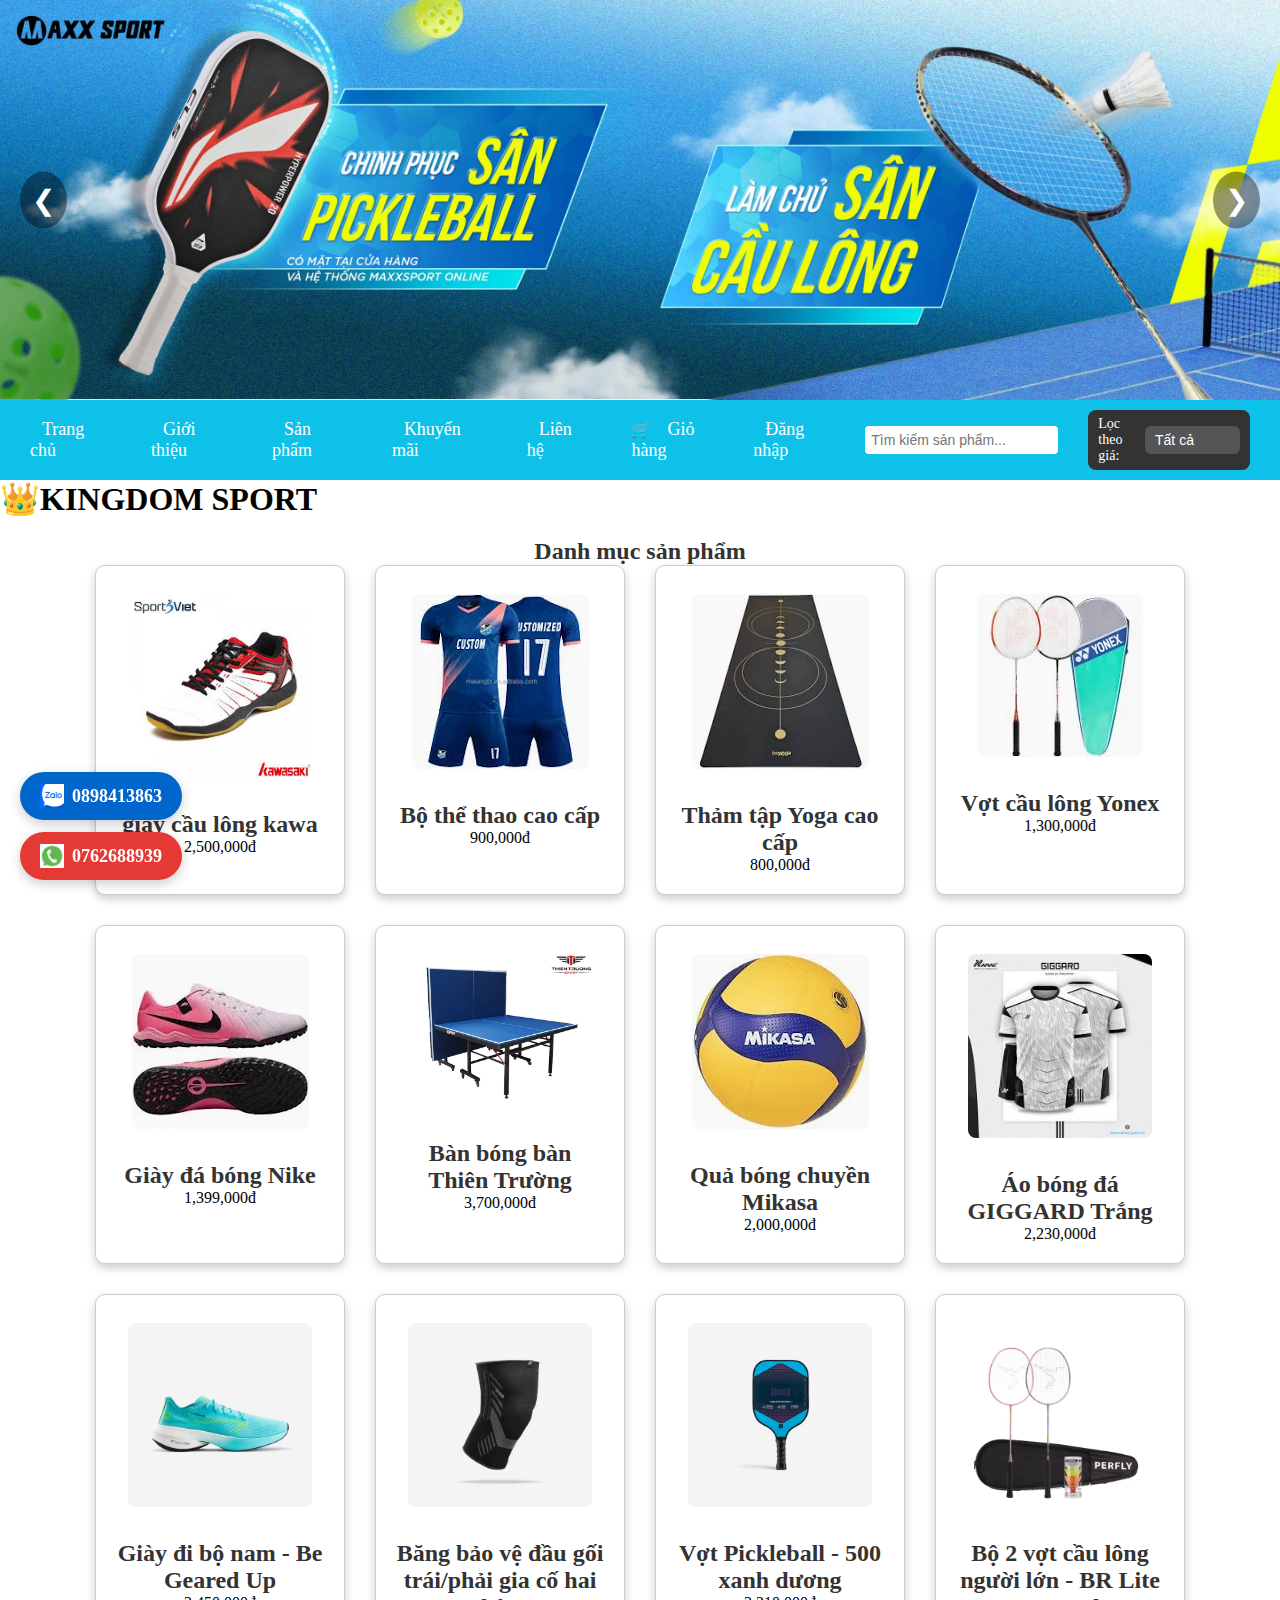
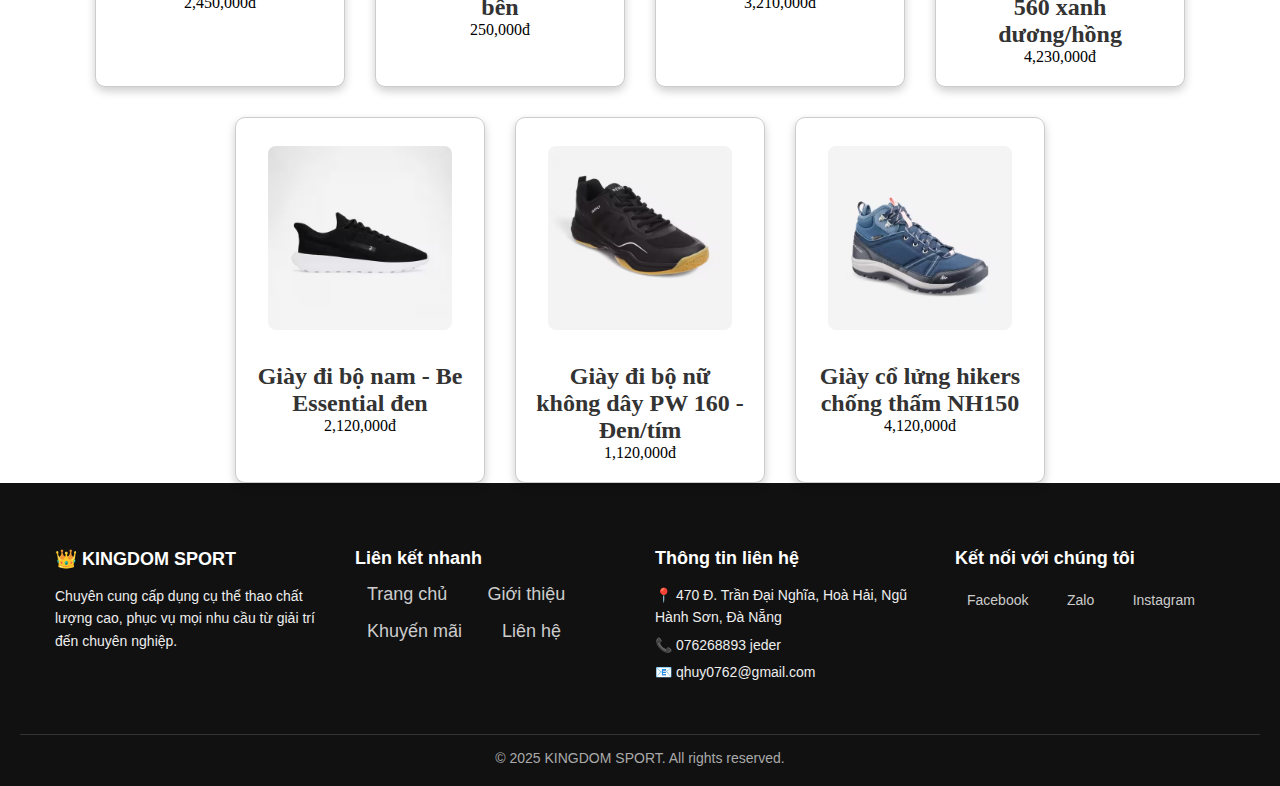
<file: index.html>
<!DOCTYPE html>
<html lang="vi">
<head>
    <meta charset="UTF-8">
    <meta name="viewport" content="width=device-width, initial-scale=1.0">
    <title>Kingdom Sport</title>
    <link rel="stylesheet" href="CSS/style.css">
    <!-- Thêm favicon với file logo.png -->
    <link rel="icon" type="image/png" href="image/logo 2.png">
</head>
<!DOCTYPE html>
<html lang="vi">
<head>
    <meta charset="UTF-8">
    <meta name="viewport" content="width=device-width, initial-scale=1.0">
    <title>Kingdom Sport</title>
    <link rel="stylesheet" href="CSS/style.css">
    <link rel="icon" type="image/png" href="image/logo 2.png">
</head>
<body>
    <div class="slider">
        <div class="slides">
            <img src="image/banner.jpg" alt="Banner 1">
            <img src="image/banner1.jpg" alt="Banner 2">
            <img src="image/banner2.jpg" alt="Banner 3">
            <img src="image/banner3.webp" alt="Banner 4">
        </div>
        <button class="prev" onclick="moveSlide(-1)">❮</button>
        <button class="next" onclick="moveSlide(1)">❯</button>
    </div>
    <nav>
        <ul>
            <li><a href="index.html">Trang chủ</a></li>
            <li><a href="introduction.html">Giới thiệu</a></li>
            <li>
                <a href="#">Sản phẩm</a>
                <ul class="dropdown">
                    <li><a href="#" onclick="filterCategory('featured')">Dụng cụ nổi bật</a></li>
                    <li><a href="#" onclick="filterCategory('yoga')">Dụng cụ Yoga</a></li>
                    <li>
                        <a href="#">Môn thể thao ▾</a>
                        <ul class="sub-dropdown">
                            <li><a href="#" onclick="filterCategory('badminton')">Cầu lông</a></li>
                            <li><a href="#" onclick="filterCategory('football')">Bóng đá</a></li>
                            <li><a href="#" onclick="filterCategory('tabletennis')">Bóng bàn</a></li>
                            <li><a href="#" onclick="filterCategory('volleyball')">Bóng chuyền</a></li>
                        </ul>
                    </li>
                </ul>
            </li>
            <li><a href="khuyenmai.html">Khuyến mãi</a></li>
            <li><a href="lienhe.html">Liên hệ</a></li>
            <ul class="nav-right">
                <li class="cart-icon">
                    <div>
                        🛒 <a href="cart.html">Giỏ hàng <span id="cart-count"></span></a>
                    </div>
                </li>
                <li id="login-section">
                    <a href="login.html" id="login-link">Đăng nhập</a>
                    <a href="#" id="logout-link" style="display: none;">Đăng xuất</a>
                </li>
                <li>
                    <input type="text" id="search" placeholder="Tìm kiếm sản phẩm..." style="padding: 6px; border-radius: 4px;">
                </li>
                <div class="filter-price">
                    <label for="price-filter">Lọc theo giá:</label>
                    <select id="price-filter" onchange="filterByPrice()">
                        <option value="all">Tất cả</option>
                        <option value="0-1000000">Dưới 1 triệu</option>
                        <option value="1000000-2000000">1 - 2 triệu</option>
                        <option value="2000000-3000000">2 - 3 triệu</option>
                        <option value="3000000+">Trên 3 triệu</option>
                    </select>
                </div>
            </ul>
        </ul>
    </nav>

    <header>
        <h1 style="color:rgb(3, 3, 3);">👑KINGDOM SPORT</h1>
    </header>

    <section id="product-section">
        <h2>Danh mục sản phẩm</h2> 
        <main id="product-list"></main>
    </section>

    <div class="hotline-buttons">
        <a href="https://zalo.me/0762688939" target="_blank" class="hotline-btn zalo">
            <img src="image/zalo.png" alt="Zalo"> 0898413863
        </a>
        <a href="tel:0823885888" class="hotline-btn phone">
            <img src="image/dt.jpg" alt="Phone"> 0762688939
        </a>
    </div>

    <script>
        const products = [
            { id: "1", name: "giày cầu lông kawa", price: 2500000, image: "image/giaykawwa.jpg", category: "featured", description: "Giày cầu lông chất lượng cao, bền bỉ và êm chân." },
            { id: "2", name: "Bộ thể thao cao cấp", price: 900000, image: "image/bộ thể thao.webp", category: "football", description: "Bộ thể thao thoáng khí, phù hợp với mọi hoạt động thể thao." },
            { id: "3", name: "Thảm tập Yoga cao cấp", price: 800000, image: "image/thảm.webp", category: "yoga", description: "Thảm tập Yoga cao cấp, chống trượt, êm ái." },
            { id: "4", name: "Vợt cầu lông Yonex", price: 1300000, image: "image/vợt.webp", category: "badminton", description: "Vợt cầu lông Yonex chính hãng, nhẹ và bền." },
            { id: "5", name: "Giày đá bóng Nike", price: 1399000, image: "image/nike.webp", category: "football", description: "Giày đá bóng Nike chính hãng, thiết kế đẹp, độ bám tốt." },
            { id: "6", name: "Bàn bóng bàn Thiên Trường", price: 3700000, image: "image/ban-bong-ban-thien-truong-pt-02(1).jpg", category: "tabletennis", description: "Bàn bóng bàn chất lượng cao, phù hợp cho gia đình và phòng tập." },
            { id: "7", name: "Quả bóng chuyền Mikasa", price: 2000000, image: "image/bongchuyen.webp", category: "volleyball", description: "Bóng chuyền Mikasa chính hãng, độ bền cao." },
            { id: "8", name: "Áo bóng đá GIGGARD Trắng", price: 2230000, image: "image/thethao2.jpg", category: "football", description: "Áo bóng đá GIGGARD trắng, thoáng khí, phong cách." },
            { id: "9", name: "Giày đi bộ nam - Be Geared Up", price: 2450000, image: "image/giaychaybo.avif", category: "football", description: "Giày đi bộ nam, thiết kế hiện đại, thoải mái." },
            { id: "10", name: "Băng bảo vệ đầu gối trái/phải gia cố hai bên", price: 250000, image: "image/bang.avif", category: "football", description: "Băng bảo vệ đầu gối, hỗ trợ tốt khi chơi thể thao." },
            { id: "11", name: "Vợt Pickleball - 500 xanh dương", price: 3210000, image: "image/vot.avif", category: "football", description: "Vợt Pickleball chất lượng cao, màu xanh dương." },
            { id: "12", name: "Bộ 2 vợt cầu lông người lớn - BR Lite 560 xanh dương/hồng", price: 4230000, image: "image/votcaulong.avif", category: "badminton", description: "Bộ 2 vợt cầu lông, nhẹ và bền, màu xanh dương/hồng." },
            { id: "13", name: "Giày đi bộ nam - Be Essential đen", price: 2120000, image: "image/giay1.avif", category: "football", description: "Giày đi bộ nam, màu đen, thiết kế tối giản." },
            { id: "14", name: "Giày đi bộ nữ không dây PW 160 - Đen/tím", price: 1120000, image: "image/giay2.avif", category: "football", description: "Giày đi bộ nữ không dây, màu đen/tím, thoải mái." },
            { id: "15", name: "Giày cổ lửng hikers chống thấm NH150", price: 4120000, image: "image/giay3.avif", category: "football", description: "Giày cổ lửng hiking, chống thấm, phù hợp mọi địa hình." },
        ];

        // Lưu danh sách sản phẩm vào localStorage để sử dụng ở các trang khác
        localStorage.setItem("products", JSON.stringify(products));

        function displayProducts(productArray) {
            let productList = document.getElementById("product-list");
            productList.innerHTML = "";
            if (productArray.length === 0) {
                productList.innerHTML = "<p>Không tìm thấy sản phẩm nào phù hợp.</p>";
                return;
            }
            productArray.forEach(product => {
                let productDiv = document.createElement("div");
                productDiv.className = "product";
                productDiv.innerHTML = `
                    <a href="javascript:void(0);" onclick="viewProduct('${product.id}', '${product.name}', ${product.price}, '${product.image}', '${product.description || "Không có mô tả"}', '${product.category}')">
                        <img src="${product.image}" alt="${product.name}">
                    </a>
                    <h2>${product.name}</h2>
                    <p>${product.price.toLocaleString()}đ</p>
                `;
                productList.appendChild(productDiv);
            });
        }

        function viewProduct(id, name, price, image, description, category) {
            localStorage.setItem("product", JSON.stringify({ id, name, price, image, description, category }));
            window.location.href = "product_detail.html"; 
        }

        function filterCategory(category) {
            let filteredProducts = products.filter(product => product.category === category);
            displayProducts(filteredProducts);
        }

        function filterByPrice() {
            const selected = document.getElementById("price-filter").value;
            let filtered = [];
            if (selected === "all") {
                filtered = products;
            } else if (selected.includes("+")) {
                const min = parseInt(selected);
                filtered = products.filter(p => p.price > min);
            } else {
                const [min, max] = selected.split("-").map(Number);
                filtered = products.filter(p => p.price >= min && p.price <= max);
            }
            displayProducts(filtered);
        }

        document.getElementById("search").addEventListener("input", function () {
            const keyword = this.value.trim().toLowerCase();
            const filtered = products.filter(p => p.name.toLowerCase().includes(keyword));
            displayProducts(filtered);
        });

        // Phần banner
        let currentSlide = 0;
        const slides = document.querySelector('.slides');
        const totalSlides = slides.children.length;

        function updateSlide() {
            slides.style.transform = `translateX(-${currentSlide * 100}%)`;
        }

        function moveSlide(direction) {
            currentSlide += direction;
            if (currentSlide < 0) currentSlide = totalSlides - 1;
            else if (currentSlide >= totalSlides) currentSlide = 0;
            updateSlide();
        }

        setInterval(() => {
            moveSlide(1);
        }, 3000);

        // Hàm cập nhật số lượng giỏ hàng
     function updateCartCount() {
    const cart = JSON.parse(localStorage.getItem("cart")) || [];
    const totalItems = cart.reduce((sum, item) => {
        if (item.id && item.name && item.price && item.image && item.quantity) {
            return sum + (item.quantity || 0);
        }
        return sum;
    }, 0);
    const cartCountEl = document.getElementById("cart-count");
    if (cartCountEl) {
        cartCountEl.textContent = totalItems > 0 ? `(${totalItems})` : "";
    } else {
        console.warn("Cart count element not found");
    }
}
        // Xử lý đăng nhập/đăng xuất trên nav
        const loginLink = document.getElementById('login-link');
        const logoutLink = document.getElementById('logout-link');
        let currentUser = JSON.parse(localStorage.getItem('currentUser')) || null;

        function updateLoginSection() {
            if (currentUser) {
                loginLink.textContent = currentUser.username;
                loginLink.href = "login.html";
                logoutLink.style.display = 'inline';
            } else {
                loginLink.textContent = 'Đăng nhập';
                loginLink.href = "login.html";
                logoutLink.style.display = 'none';
            }
        }

        logoutLink.addEventListener('click', (e) => {
            e.preventDefault();
            localStorage.removeItem('currentUser');
            currentUser = null;
            updateLoginSection();
        });

        window.addEventListener('DOMContentLoaded', () => {
            updateLoginSection();
            displayProducts(products);
            updateCartCount();
        });
    </script>

    <footer class="footer">
        <div class="footer-container">
            <div class="footer-section">
                <h3>👑 KINGDOM SPORT</h3>
                <p>Chuyên cung cấp dụng cụ thể thao chất lượng cao, phục vụ mọi nhu cầu từ giải trí đến chuyên nghiệp.</p>
            </div>
            <div class="footer-section">
                <h4>Liên kết nhanh</h4>
                <ul>
                    <li><a href="index.html">Trang chủ</a></li>
                    <li><a href="introduction.html">Giới thiệu</a></li>
                    <li><a href="khuyenmai.html">Khuyến mãi</a></li>
                    <li><a href="lienhe.html">Liên hệ</a></li>
                </ul>
            </div>
            <div class="footer-section">
                <h4>Thông tin liên hệ</h4>
                <p>📍 470 Đ. Trần Đại Nghĩa, Hoà Hải, Ngũ Hành Sơn, Đà Nẵng</p>
                <p>📞 076268893 jeder</p>
                <p>📧 qhuy0762@gmail.com</p>
            </div>
            <div class="footer-section">
                <h4>Kết nối với chúng tôi</h4>
                <div class="social-links">
                    <a href="https://www.facebook.com/profile.php?id=61575230237313" target="_blank">Facebook</a>
                    <a href="https://zalo.me" target="_blank">Zalo</a>
                    <a href="https://instagram.com" target="_blank">Instagram</a>
                </div>
            </div>
        </div>
        <div class="footer-bottom">
            © 2025 KINGDOM SPORT. All rights reserved.
        </div>
    </footer>
</body>
</html>
</file>
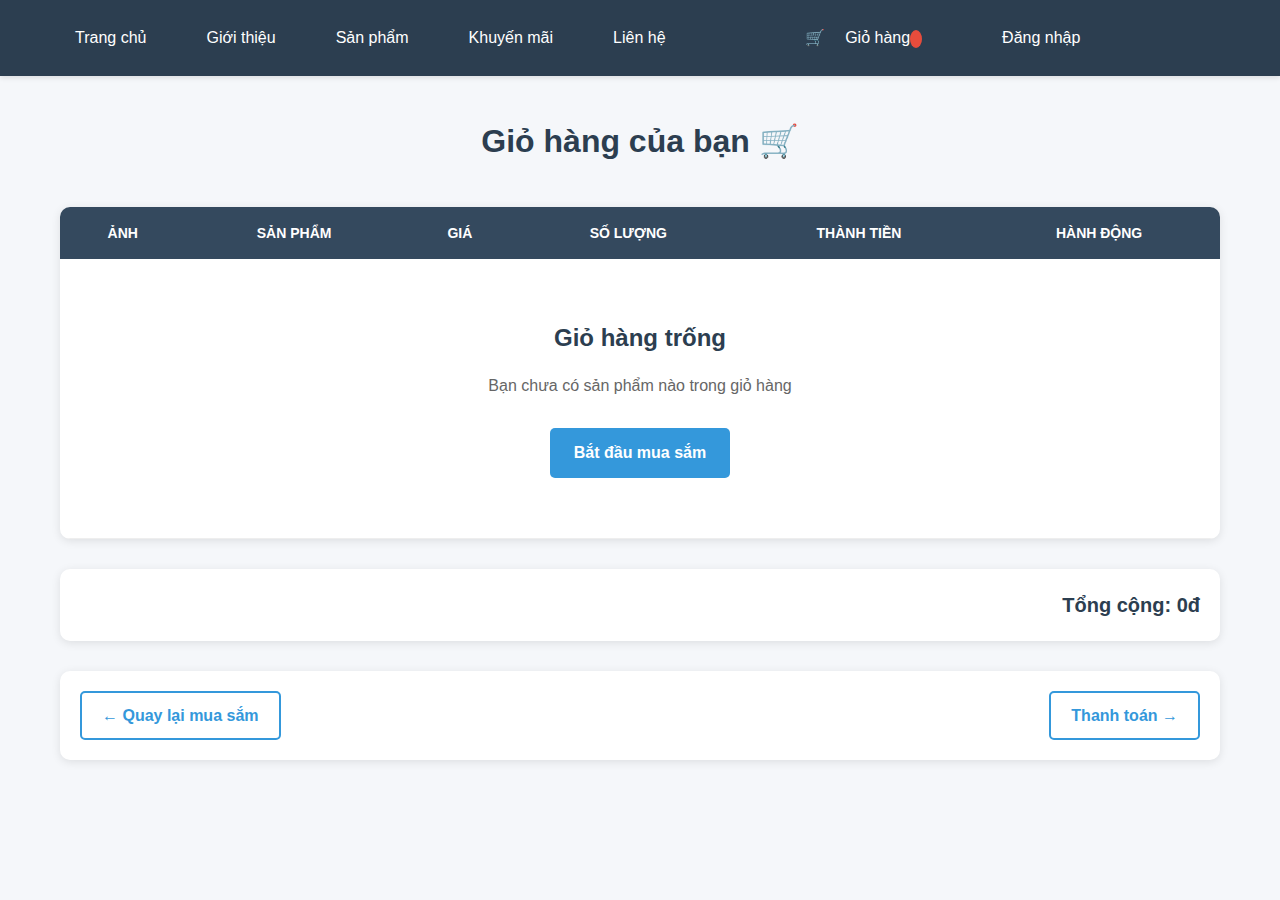
<file: cart.html>
<!DOCTYPE html>
<html lang="vi">
<head>
  <meta charset="UTF-8" />
  <meta name="viewport" content="width=device-width, initial-scale=1.0"/>
  <title>Giỏ hàng</title>
  <style>
    * {
      margin: 0;
      padding: 0;
      box-sizing: border-box;
    }
    
    body { 
      background-color: #f5f7fa;
      font-family: 'Segoe UI', Tahoma, Geneva, Verdana, sans-serif;
      line-height: 1.6;
      color: #333;
    }

    nav { 
      background-color: #2c3e50;
      padding: 15px 0;
      box-shadow: 0 2px 5px rgba(0,0,0,0.1);
    }

    nav ul { 
      list-style: none;
      margin: 0;
      padding: 0;
      display: flex;
      justify-content: center;
      align-items: center;
      max-width: 1200px;
      margin: 0 auto;
      padding: 0 20px;
    }
    
    nav li { 
      margin-right: 30px;
      position: relative;
    }
    
    nav a { 
      color: white;
      text-decoration: none;
      font-size: 16px;
      font-weight: 500;
      padding: 10px 15px;
      border-radius: 5px;
      transition: background-color 0.3s ease;
    }
    
    nav a:hover { 
      background-color: #34495e;
    }
    
    .dropdown { 
      display: none;
      position: absolute;
      background: white;
      box-shadow: 0 5px 15px rgba(0, 0, 0, 0.2);
      border-radius: 8px;
      padding: 10px 0;
      min-width: 200px;
      top: 100%;
      left: 0;
      z-index: 1000;
    }
    
    .dropdown a { 
      display: block;
      color: #333;
      padding: 10px 20px;
      border-radius: 0;
    }
    
    .dropdown a:hover { 
      background-color: #f8f9fa;
    }
    
    li:hover .dropdown { 
      display: block;
    }
    
    .sub-dropdown { 
      display: none;
      position: absolute;
      left: 100%;
      top: 0;
      background: white;
      box-shadow: 0 5px 15px rgba(0, 0, 0, 0.2);
      border-radius: 8px;
      padding: 10px 0;
      min-width: 180px;
    }
    
    .dropdown li:hover .sub-dropdown { 
      display: block;
    }

    .nav-right {
      margin-left: auto;
      display: flex;
      align-items: center;
      gap: 20px;
    }

    h1 {
      text-align: center;
      color: #2c3e50;
      font-size: 32px;
      margin: 40px 0;
      font-weight: 700;
    }

    .container {
      max-width: 1200px;
      margin: 0 auto;
      padding: 0 20px;
    }

    .cart-container {
      background: white;
      border-radius: 10px;
      box-shadow: 0 2px 10px rgba(0, 0, 0, 0.1);
      overflow: hidden;
      margin-bottom: 30px;
    }

    table { 
      width: 100%;
      border-collapse: collapse;
    }
    
    th {
      background-color: #34495e;
      color: white;
      padding: 15px;
      text-align: center;
      font-weight: 600;
      font-size: 14px;
      text-transform: uppercase;
    }
    
    td { 
      padding: 15px;
      text-align: center;
      color: #333;
      border-bottom: 1px solid #eee;
    }

    tr:hover td {
      background-color: #f8f9fa;
    }
    
    img { 
      max-width: 60px;
      height: 60px;
      object-fit: cover;
      border-radius: 8px;
      box-shadow: 0 2px 5px rgba(0, 0, 0, 0.1);
    }
    
    button { 
      padding: 8px 15px;
      background-color: #e74c3c;
      color: white;
      border: none;
      cursor: pointer;
      border-radius: 5px;
      font-weight: 500;
      transition: background-color 0.3s ease;
    }
    
    button:hover { 
      background-color: #c0392b;
    }

    .quantity-controls {
      display: flex;
      align-items: center;
      justify-content: center;
      gap: 8px;
    }

    .quantity-controls button {
      width: 30px;
      height: 30px;
      border-radius: 4px;
      display: flex;
      align-items: center;
      justify-content: center;
      font-size: 16px;
      font-weight: bold;
      background-color: #3498db;
    }

    .quantity-controls button:hover {
      background-color: #2980b9;
    }

    .quantity-controls input {
      width: 50px;
      padding: 5px;
      text-align: center;
      border: 1px solid #ddd;
      border-radius: 4px;
      font-size: 14px;
    }

    .quantity-controls input:focus {
      outline: none;
      border-color: #3498db;
    }

    .remove-btn {
      background-color: #e74c3c !important;
      padding: 8px 12px !important;
    }

    .remove-btn:hover {
      background-color: #c0392b !important;
    }
    
    .total { 
      background: white;
      border-radius: 10px;
      padding: 20px;
      text-align: right;
      font-weight: bold;
      font-size: 20px;
      color: #2c3e50;
      box-shadow: 0 2px 10px rgba(0, 0, 0, 0.1);
      margin-bottom: 30px;
    }

    .navigation-links {
      display: flex;
      justify-content: space-between;
      align-items: center;
      background: white;
      border-radius: 10px;
      padding: 20px;
      box-shadow: 0 2px 10px rgba(0, 0, 0, 0.1);
    }

    .navigation-links a {
      color: #3498db;
      text-decoration: none;
      font-weight: 600;
      font-size: 16px;
      padding: 10px 20px;
      border-radius: 5px;
      transition: all 0.3s ease;
      border: 2px solid #3498db;
    }

    .navigation-links a:hover {
      background-color: #3498db;
      color: white;
    }

    .empty-cart {
      text-align: center;
      padding: 60px 20px;
      color: #666;
    }

    .empty-cart h3 {
      font-size: 24px;
      margin-bottom: 15px;
      color: #2c3e50;
    }

    .empty-cart p {
      font-size: 16px;
      margin-bottom: 30px;
    }

    .empty-cart a {
      background-color: #3498db;
      color: white;
      padding: 12px 24px;
      border-radius: 5px;
      text-decoration: none;
      font-weight: 600;
      transition: background-color 0.3s ease;
      display: inline-block;
    }

    .empty-cart a:hover {
      background-color: #2980b9;
    }

    .cart-icon {
      position: relative;
    }

    .cart-icon div {
      display: flex;
      align-items: center;
      gap: 5px;
    }

    #cart-count {
      background-color: #e74c3c;
      color: white;
      border-radius: 50%;
      padding: 2px 6px;
      font-size: 12px;
      font-weight: bold;
      min-width: 18px;
      text-align: center;
    }

    /* Responsive */
    @media (max-width: 768px) {
      nav ul {
        flex-direction: column;
        gap: 10px;
      }

      .nav-right {
        margin-left: 0;
        flex-direction: column;
        gap: 10px;
      }

      h1 {
        font-size: 24px;
        margin: 20px 0;
      }

      table {
        font-size: 14px;
      }

      th, td {
        padding: 10px 5px;
      }

      .navigation-links {
        flex-direction: column;
        gap: 15px;
      }

      .quantity-controls {
        flex-direction: column;
        gap: 5px;
      }
    }
  </style>
  <link rel="icon" type="image/png" href="image/logo 2.png">
</head>
<body>
  <nav>
    <ul>
        <li><a href="index.html">Trang chủ</a></li>
        <li><a href="introduction.html">Giới thiệu</a></li>
        <li>
            <a href="#">Sản phẩm</a>
            <ul class="dropdown">
                <li><a href="#" onclick="filterCategory('featured')">Dụng cụ nổi bật</a></li>
                <li><a href="#" onclick="filterCategory('yoga')">Dụng cụ Yoga</a></li>
                <li>
                    <a href="#">Môn thể thao ▾</a>
                    <ul class="sub-dropdown">
                        <li><a href="#" onclick="filterCategory('badminton')">Cầu lông</a></li>
                        <li><a href="#" onclick="filterCategory('football')">Bóng đá</a></li>
                        <li><a href="#" onclick="filterCategory('tabletennis')">Bóng bàn</a></li>
                        <li><a href="#" onclick="filterCategory('volleyball')">Bóng chuyền</a></li>
                    </ul>
                </li>
            </ul>
        </li>
        <li><a href="khuyenmai.html">Khuyến mãi</a></li>
        <li><a href="lienhe.html">Liên hệ</a></li>
        <ul class="nav-right">
            <li class="cart-icon">
                <div>
                    🛒 <a href="cart.html">Giỏ hàng <span id="cart-count"></span></a>
                </div>
            </li>
            <li><a href="login.html">Đăng nhập</a></li>
        </ul>
    </ul>
  </nav>

  <div class="container">
    <h1>Giỏ hàng của bạn 🛒</h1>
    
    <div class="cart-container">
      <table id="cart-table">
        <thead>
          <tr>
            <th>Ảnh</th>
            <th>Sản phẩm</th>
            <th>Giá</th>
            <th>Số lượng</th>
            <th>Thành tiền</th>
            <th>Hành động</th>
          </tr>
        </thead>
        <tbody></tbody>
      </table>
    </div>

    <div class="total" id="total-price">Tổng cộng: 0đ</div>
    
    <div class="navigation-links">
      <a href="index.html">← Quay lại mua sắm</a>
      <a href="login.html">Thanh toán →</a>
    </div>
  </div>

  <script>
    let cart = JSON.parse(localStorage.getItem("cart")) || [];

    const tbody = document.querySelector("#cart-table tbody");
    const totalPriceEl = document.getElementById("total-price");

    function formatPrice(price) {
      return price.toLocaleString() + "đ";
    }

    function updateCartCount() {
    const cart = JSON.parse(localStorage.getItem("cart")) || [];
    const totalItems = cart.reduce((sum, item) => {
        if (item.id && item.name && item.price && item.image && item.quantity) {
            return sum + (item.quantity || 0);
        }
        return sum;
    }, 0);
    const cartCountEl = document.getElementById("cart-count");
    if (cartCountEl) {
        cartCountEl.textContent = totalItems > 0 ? `(${totalItems})` : "";
    } else {
        console.warn("Cart count element not found");
    }
}

   function renderCart() {
    tbody.innerHTML = "";
    let total = 0;

    if (!cart || cart.length === 0) {
        tbody.innerHTML = `
            <tr>
                <td colspan="6" class="empty-cart">
                    <h3>Giỏ hàng trống</h3>
                    <p>Bạn chưa có sản phẩm nào trong giỏ hàng</p>
                    <a href="index.html">Bắt đầu mua sắm</a>
                </td>
            </tr>
        `;
        totalPriceEl.textContent = "Tổng cộng: 0đ";
        updateCartCount();
        return;
    }

    cart.forEach((item, index) => {
        if (!item.id || !item.name || !item.price || !item.image || !item.quantity) {
            console.warn("Invalid cart item at index", index, item);
            return;
        }
        const subtotal = item.price * item.quantity;
        total += subtotal;

        const row = document.createElement("tr");
        row.innerHTML = `
            <td><img src="${item.image}" alt="${item.name}"></td>
            <td style="font-weight: 600;">${item.name}</td>
            <td style="font-weight: 600; color: #3498db;">${formatPrice(item.price)}</td>
            <td>
                <div class="quantity-controls">
                    <button onclick="updateQuantity(${index}, -1)">-</button>
                    <input type="number" value="${item.quantity}" min="1" onchange="updateQuantity(${index}, this.value)">
                    <button onclick="updateQuantity(${index}, 1)">+</button>
                </div>
            </td>
            <td style="font-weight: 700; font-size: 16px;">${formatPrice(subtotal)}</td>
            <td><button class="remove-btn" onclick="removeItem(${index})">Xóa</button></td>
        `;
        tbody.appendChild(row);
    });

    totalPriceEl.textContent = "Tổng cộng: " + formatPrice(total);
    updateCartCount();
}

    function updateQuantity(index, value) {
        let newQuantity;
        if (typeof value === 'number') {
            newQuantity = cart[index].quantity + value;
        } else {
            newQuantity = parseInt(value);
        }
        if (newQuantity < 1 || isNaN(newQuantity)) {
            newQuantity = 1;
        }
        cart[index].quantity = newQuantity;
        localStorage.setItem("cart", JSON.stringify(cart));
        renderCart();
    }

    function removeItem(index) {
        if (confirm("Bạn có chắc muốn xóa sản phẩm này khỏi giỏ hàng?")) {
            cart.splice(index, 1);
            localStorage.setItem("cart", JSON.stringify(cart));
            renderCart();
        }
    }

    document.addEventListener('DOMContentLoaded', function() {
        renderCart();
        updateCartCount();
    });
  </script>
</body>
</html>
</file>
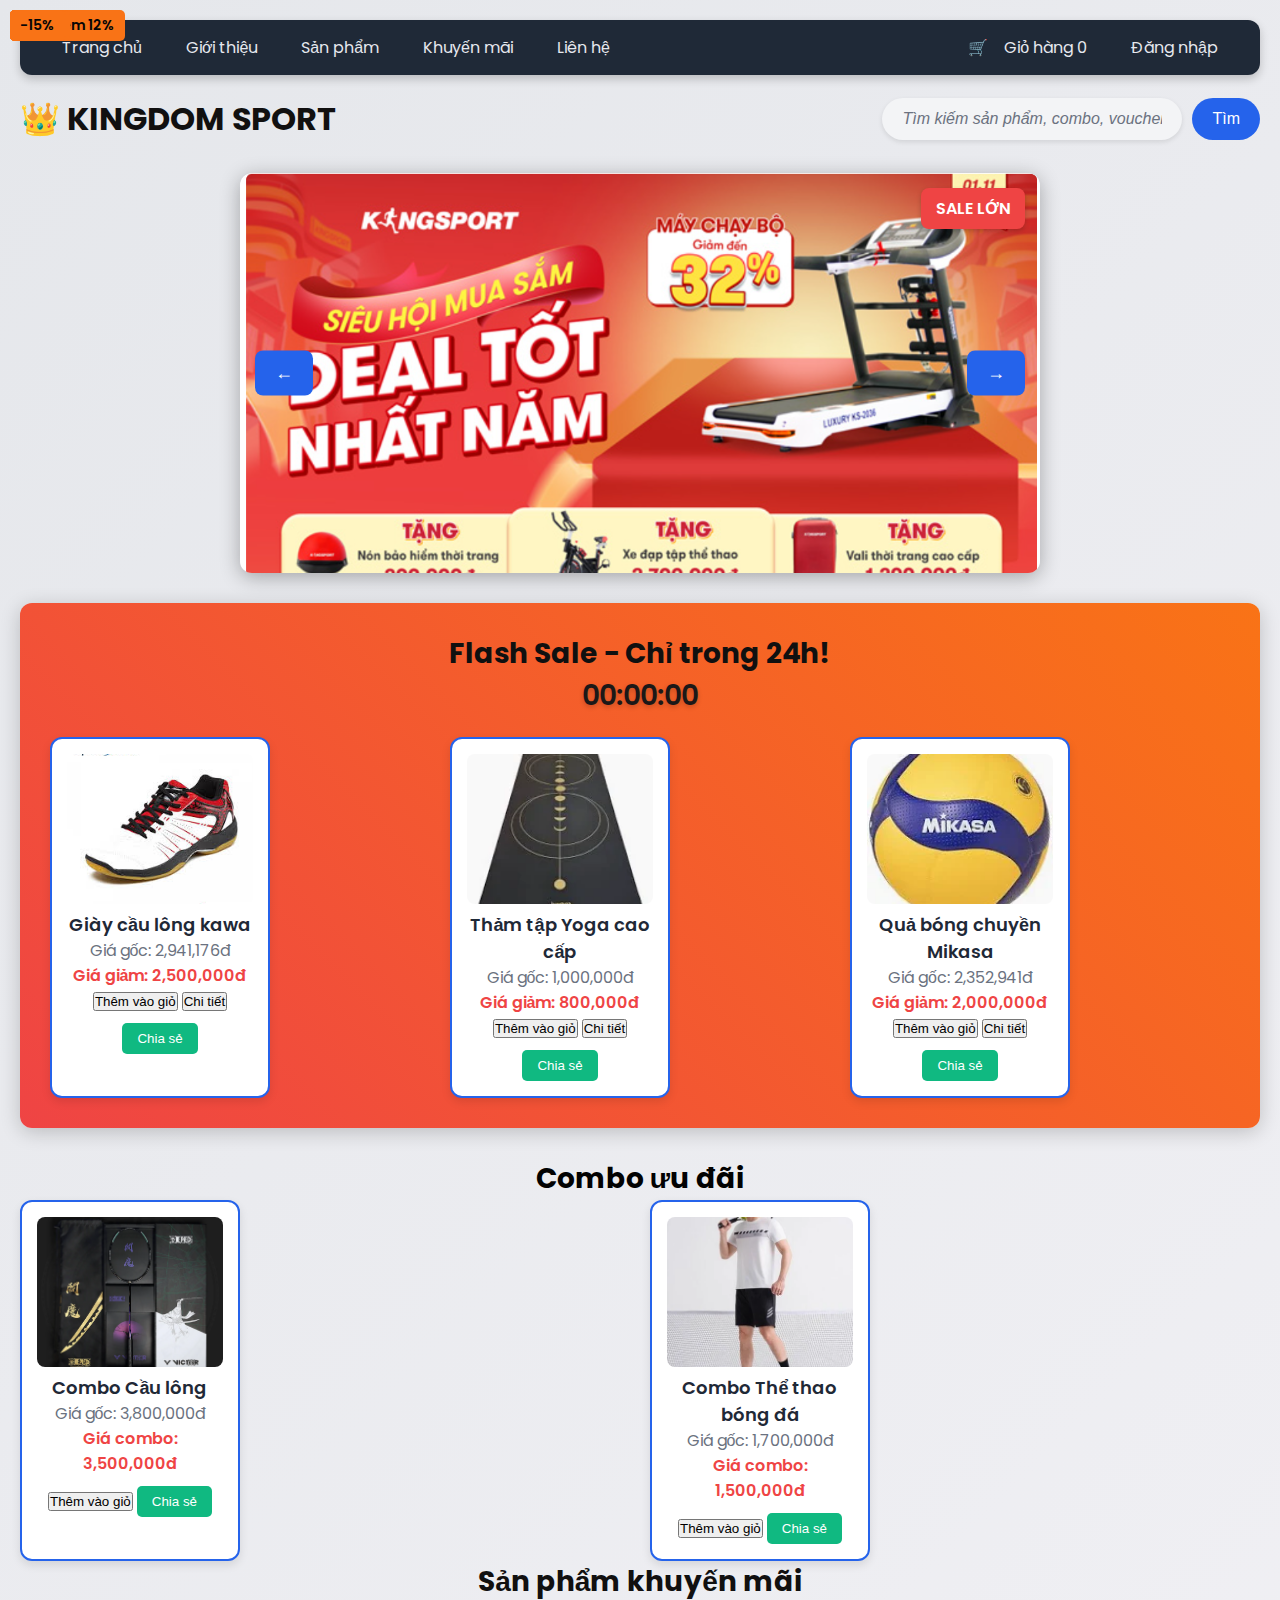
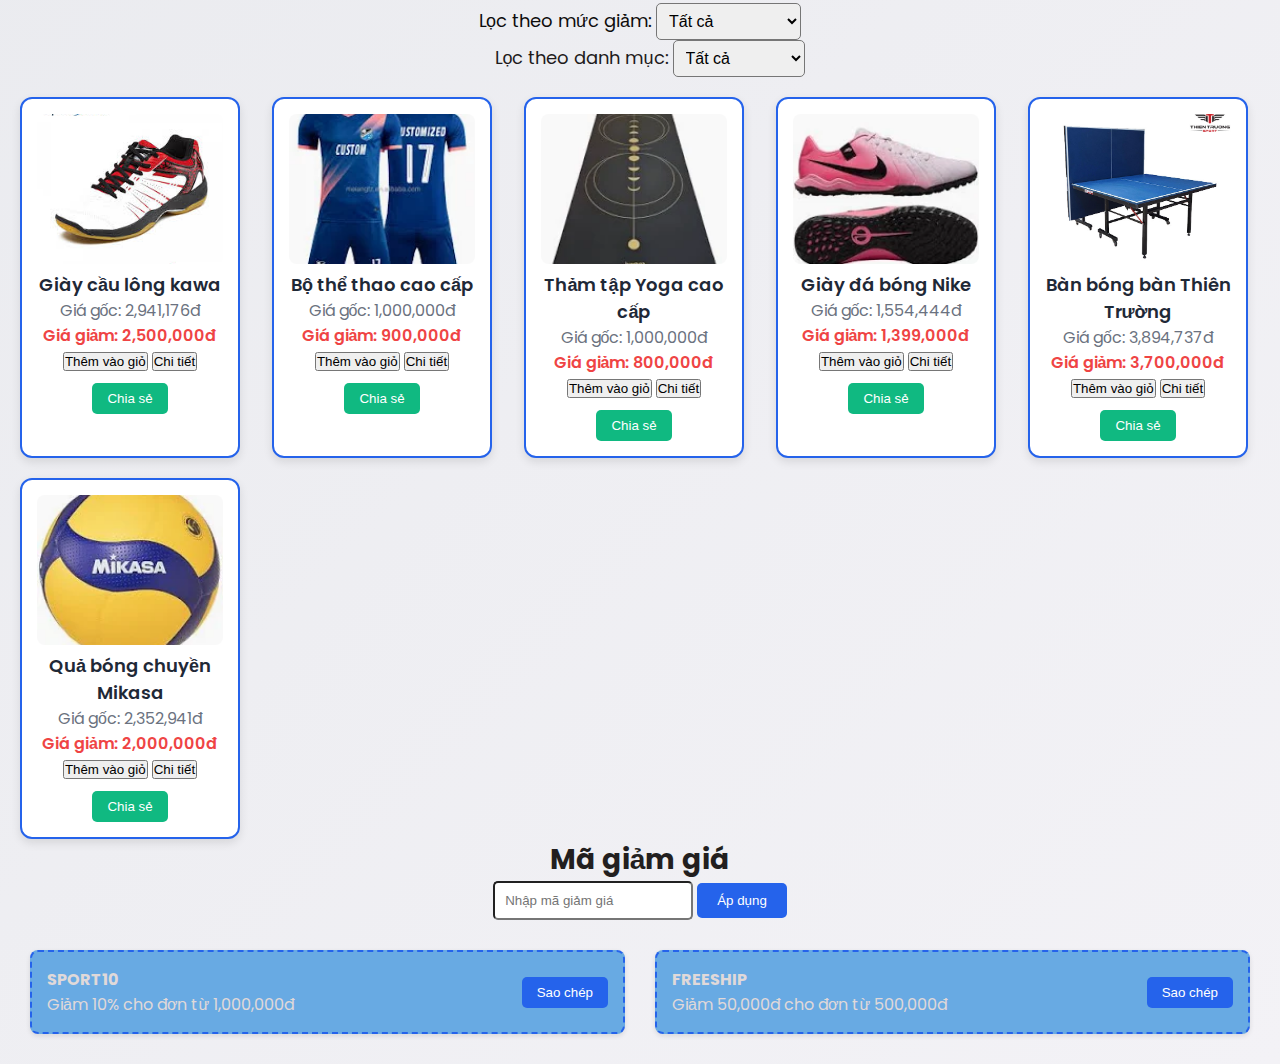
<file: khuyenmai.html>
<!DOCTYPE html>
<html lang="vi">
<head>
    <meta charset="UTF-8">
    <meta name="viewport" content="width=device-width, initial-scale=1.0">
    <title>Khuyến mãi - Kingdom Sport</title>
    <link href="https://fonts.googleapis.com/css2?family=Poppins:wght@400;600;700&display=swap" rel="stylesheet">
    <style>
        * {
            margin: 0;
            padding: 0;
            box-sizing: border-box;
        }
        body {
            background: linear-gradient(135deg, #e5e7eb, #f3f2f6);
            font-family: 'Poppins', sans-serif;
            color: #e0d9d9;
            padding: 20px;
            min-height: 100vh;
            transition: background 0.3s;
        }
        
        nav {
            display: flex;
            justify-content: space-between;
            align-items: center;
            background: #1f2937;
            padding: 15px 30px;
            border-radius: 12px;
            box-shadow: 0 4px 10px rgba(0, 0, 0, 0.2);
        }
        ul {
            list-style: none;
            display: flex;
            gap: 20px;
        }
        li {
            position: relative;
        }
        a {
            color: #e6e8ee;
            text-decoration: none;
            font-size: 16px;
            padding: 8px 12px;
            transition: background 0.3s, color 0.3s;
        }
        a:hover {
            background: #2563eb;
            border-radius: 8px;
            color: #fff;
        }
        .dropdown {
            display: none;
            position: absolute;
            background: #1f2937;
            box-shadow: 0 4px 10px rgba(0, 0, 0, 0.3);
            border-radius: 8px;
            top: 100%;
            left: 0;
            z-index: 100;
        }
        .dropdown a {
            display: block;
            padding: 10px 15px;
            color: #d1d5db;
        }
        .dropdown a:hover {
            background: #374151;
        }
        li:hover .dropdown {
            display: block;
        }
        .sub-dropdown {
            display: none;
            position: absolute;
            left: 100%;
            top: 0;
            background: #e5e5eb;
            box-shadow: 0 4px 10px rgba(0, 0, 0, 0.3);
            border-radius: 8px;
        }
        .dropdown li:hover .sub-dropdown {
            display: block;
        }
        .nav-right {
            display: flex;
            gap: 20px;
            align-items: center;
        }
        .cart-icon {
            position: relative;
        }
        .cart-text {
            display: none;
            position: absolute;
            top: 40px;
            left: 50%;
            transform: translateX(-50%);
            background: #1f2937;
            padding: 5px 10px;
            border-radius: 5px;
            box-shadow: 0 2px 5px rgba(0, 0, 0, 0.2);
            white-space: nowrap;
            color: #0b0b0b;
        }
        .cart-icon:hover .cart-text {
            display: block;
        }
        header {
            display: flex;
            justify-content: space-between;
            align-items: center;
            margin: 20px 0;
        }
        .search-container {
            display: flex;
            align-items: center;
        }
        #search {
            padding: 12px 20px;
            font-size: 16px;
            width: 300px;
            border: none;
            border-radius: 25px;
            background: #f3f4f6;
            box-shadow: 0 2px 5px rgba(0, 0, 0, 0.1);
            transition: all 0.3s ease;
        }
        #search:focus {
            outline: none;
            background: #fff;
            box-shadow: 0 4px 10px rgba(0, 0, 0, 0.2);
            width: 320px;
        }
        #search::placeholder {
            color: #6b7280;
            font-style: italic;
        }
        .search-button {
            background: #2563eb;
            color: #fff;
            border: none;
            padding: 12px 20px;
            border-radius: 25px;
            margin-left: 10px;
            cursor: pointer;
            font-size: 16px;
            transition: background 0.3s;
        }
        .search-button:hover {
            background: #1d4ed8;
        }
        .carousel-container {
            position: relative;
            width: 800px;
            height: 400px;
            overflow: hidden;
            margin: 30px auto;
            border-radius: 12px;
            box-shadow: 0 4px 20px rgba(0, 0, 0, 0.3);
        }
        .carousel {
            position: relative;
            width: 100%;
            height: 100%;
        }
        .carousel-item {
            position: absolute;
            width: 100%;
            height: 100%;
            transition: opacity 0.8s, transform 0.8s;
            opacity: 0;
            transform: translateX(100%);
            z-index: 1;
        }
        .carousel-item img {
            width: 100%;
            height: 100%;
            object-fit: cover;
            border-radius: 12px;
        }
        .carousel-item.active {
            opacity: 1;
            transform: translateX(0);
            z-index: 10;
        }
        .carousel-img-wrapper {
            position: relative;
            border: none;
        }
        .hot-label {
            position: absolute;
            top: 15px;
            right: 15px;
            background: #ef4444;
            color: #fff;
            font-weight: 600;
            padding: 8px 15px;
            border-radius: 8px;
            font-size: 16px;
            box-shadow: 0 2px 5px rgba(0, 0, 0, 0.2);
        }
        .prev, .next {
            position: absolute;
            top: 50%;
            transform: translateY(-50%);
            background: #2563eb;
            color: #fff;
            border: none;
            padding: 12px 20px;
            cursor: pointer;
            z-index: 20;
            border-radius: 8px;
            font-size: 18px;
            transition: background 0.3s;
        }
        .prev:hover, .next:hover {
            background: #1d4ed8;
        }
        .prev { left: 15px; }
        .next { right: 15px; }
        .product, .combo {
            border: 2px solid #2563eb;
            padding: 15px;
            width: 220px;
            text-align: center;
            background: #fff;
            border-radius: 12px;
            box-shadow: 0 4px 10px rgba(0, 0, 0, 0.1);
            transition: transform 0.3s, box-shadow 0.3s;
        }
        .product:hover, .combo:hover {
            transform: translateY(-5px);
            box-shadow: 0 6px 15px rgba(0, 0, 0, 0.2);
        }
        .product img, .combo img {
            width: 100%;
            height: 150px;
            object-fit: cover;
            border-radius: 8px;
        }
        .discount-label {
            position: absolute;
            top: 10px;
            left: 10px;
            background: #f97316;
            color: #060606;
            padding: 5px 10px;
            border-radius: 5px;
            font-size: 14px;
            font-weight: 600;
        }
        .flash-sale {
            background: linear-gradient(45deg, #ef4444, #f97316);
            padding: 30px;
            border-radius: 12px;
            margin: 30px 0;
            box-shadow: 0 4px 20px rgba(0, 0, 0, 0.2);
        }
        .countdown {
            font-size: 28px;
            font-weight: 600;
            color: #1b1818;
            text-align: center;
            margin-bottom: 20px;
            text-shadow: 0 2px 5px rgba(0, 0, 0, 0.2);
        }
        .voucher {
            border: 2px dashed #2563eb;
            padding: 15px;
            margin: 10px;
            display: flex;
            justify-content: space-between;
            align-items: center;
            background: #68aae3;
            border-radius: 8px;
            box-shadow: 0 2px 5px rgba(0, 0, 0, 0.1);
        }
        .voucher button {
            background: #2563eb;
            color: #fff;
            border: none;
            padding: 8px 15px;
            border-radius: 5px;
            cursor: pointer;
            transition: background 0.3s;
        }
        .voucher button:hover {
            background: #1d4ed8;
        }
        .modal {
            display: none;
            position: fixed;
            top: 0;
            left: 0;
            width: 100%;
            height: 100%;
            background: rgba(0, 0, 0, 0.5);
            justify-content: center;
            align-items: center;
            z-index: 1000;
        }
        .modal-content {
            background: #fff;
            padding: 20px;
            border-radius: 12px;
            max-width: 600px;
            width: 90%;
            max-height: 80vh;
            overflow-y: auto;
            position: relative;
        }
        .modal-content h2 {
            color: #1f2937;
            margin-bottom: 20px;
        }
        .modal-content button {
            background: #2563eb;
            color: #fff;
            border: none;
            padding: 8px 15px;
            border-radius: 5px;
            cursor: pointer;
            margin: 5px;
        }
        .modal-content button:hover {
            background: #1d4ed8;
        }
        .close-modal {
            position: absolute;
            top: 10px;
            right: 10px;
            font-size: 20px;
            cursor: pointer;
            color: #1f2937;
        }
        .share-button {
            background: #10b981;
            color: #fff;
            border: none;
            padding: 8px 15px;
            border-radius: 5px;
            cursor: pointer;
            margin-top: 10px;
            transition: background 0.3s;
        }
        .share-button:hover {
            background: #059669;
        }
        .fade-in {
            animation: fadeIn 0.5s ease-in;
        }
        @keyframes fadeIn {
            from { opacity: 0; transform: translateY(20px); }
            to { opacity: 1; transform: translateY(0); }
        }
        @media (max-width: 768px) {
            nav {
                flex-direction: column;
                gap: 10px;
            }
            ul {
                flex-direction: column;
                align-items: center;
                gap: 10px;
            }
            .dropdown, .sub-dropdown {
                position: static;
                box-shadow: none;
                display: none;
                background: #374151;
            }
            li:hover .dropdown, .dropdown li:hover .sub-dropdown {
                display: block;
            }
            #search {
                width: 200px;
            }
            #search:focus {
                width: 220px;
            }
            .carousel-container {
                width: 100%;
                height: 250px;
            }
            .product, .combo {
                width: 100%;
                max-width: 300px;
            }
        }
    </style>
    <link rel="icon" type="image/png" href="image/logo 2.png">
</head>
<body>
    <nav>
        <div class="nav-left">
        <ul>
            <li><a href="index.html">Trang chủ</a></li>
            <li><a href="introduction.html">Giới thiệu</a></li>
            <li>
                <a href="#">Sản phẩm</a>
                <ul class="dropdown">
                    <li><a href="#" onclick="filterCategory('featured')">Dụng cụ nổi bật</a></li>
                    <li><a href="#" onclick="filterCategory('yoga')">Dụng cụ Yoga</a></li>
                    <li>
                        <a href="#">Môn thể thao ▾</a>
                        <ul class="sub-dropdown">
                            <li><a href="#" onclick="filterCategory('badminton')">Cầu lông</a></li>
                            <li><a href="#" onclick="filterCategory('football')">Bóng đá</a></li>
                            <li><a href="#" onclick="filterCategory('tabletennis')">Bóng bàn</a></li>
                            <li><a href="#" onclick="filterCategory('volleyball')">Bóng chuyền</a></li>
                        </ul>
                    </li>
                </ul>
            </li>
            <li><a href="khuyenmai.html">Khuyến mãi</a></li>
            <li><a href="lienhe.html">Liên hệ</a></li>
        </ul>
        </div>
        <div class="nav-right">
    <ul>
            <li class="cart-icon">
                <div>
                    🛒 <a href="#" onclick="showCartModal()">Giỏ hàng <span id="cart-count"></span></a>
                    <span class="cart-text">Xem giỏ hàng</span>
                </div>
            </li>
            <li><a href="login.html">Đăng nhập</a></li>
        </ul>
        </div>
    </nav>
    <header>
        <h1 style="color: #111010; font-size: 32px; font-weight: 700;">👑 KINGDOM SPORT</h1>
        <div class="search-container">
            <input type="text" id="search" placeholder="Tìm kiếm sản phẩm, combo, voucher...">
            <button class="search-button" onclick="searchProducts()">Tìm</button>
        </div>
    </header>

    <!-- Poster khuyến mãi động -->
    <div class="carousel-container">
        <button class="prev" onclick="movePosterSlide(-1)">←</button>
        <div class="carousel" id="poster-carousel">
            <div class="carousel-item active">
                <div class="carousel-img-wrapper">
                    <img src="image/khuyến mãi lớn.png" alt="Khuyến mãi lớn">
                    <div class="hot-label">SALE LỚN</div>
                </div>
            </div>
            <div class="carousel-item">
                <div class="carousel-img-wrapper">
                    <img src="image/plas sale.png" alt="Flash Sale">
                    <div class="hot-label">FLASH SALE</div>
                </div>
            </div>
            <div class="carousel-item">
                <div class="carousel-img-wrapper">
                    <img src="image/combo vip.png" alt="Combo ưu đãi">
                    <div class="hot-label">COMBO SIÊU TIẾT KIỆM</div>
                </div>
            </div>
        </div>
        <button class="next" onclick="movePosterSlide(1)">→</button>
    </div>

    <!-- Flash Sale -->
    <section class="flash-sale fade-in">
        <h2 style="color: #101010; text-align: center; font-size: 28px; font-weight: 700;">Flash Sale - Chỉ trong 24h!</h2>
        <div class="countdown" id="countdown">00:00:00</div>
        <main id="flash-sale-list" style="display: grid; grid-template-columns: repeat(auto-fit, minmax(220px, 1fr)); gap: 20px;"></main>
    </section>

    <!-- Combo khuyến mãi -->
    <section id="combo-section" class="fade-in">
        <h2 style="color: #020202; text-align: center; font-size: 28px; font-weight: 700;">Combo ưu đãi</h2>
        <main id="combo-list" style="display: grid; grid-template-columns: repeat(auto-fit, minmax(220px, 1fr)); gap: 20px;"></main>
    </section>

    <!-- Sản phẩm khuyến mãi -->
    <section id="promotion-section" class="fade-in">
        <h2 style="color: #111010; text-align: center; font-size: 28px; font-weight: 700;">Sản phẩm khuyến mãi</h2>
        <div style="text-align: center; margin-bottom: 20px;">
            <label for="discount-filter" style="color: #0d0c0c; font-size: 18px;">Lọc theo mức giảm:</label>
            <select id="discount-filter" onchange="filterByDiscount()" style="padding: 8px; font-size: 16px; border-radius: 5px;">
                <option value="all">Tất cả</option>
                <option value="10-20">Giảm 10-20%</option>
                <option value="20+">Giảm trên 20%</option>
            </select><br>
            <label for="category-filter" style="color: #1e1b1b; font-size: 18px; margin-left: 20px;">Lọc theo danh mục:</label>
            <select id="category-filter" onchange="filterByDiscount()" style="padding: 8px; font-size: 16px; border-radius: 5px;">
                <option value="all">Tất cả</option>
                <option value="featured">Nổi bật</option>
                <option value="yoga">Yoga</option>
                <option value="badminton">Cầu lông</option>
                <option value="football">Bóng đá</option>
                <option value="tabletennis">Bóng bàn</option>
                <option value="volleyball">Bóng chuyền</option>
            </select>
        </div>
        <main id="promotion-list" style="display: grid; grid-template-columns: repeat(auto-fit, minmax(220px, 1fr)); gap: 20px;"></main>
    </section>

    <!-- Voucher -->
    <section id="voucher-section" class="fade-in">
        <h2 style="color: #221f1f; text-align: center; font-size: 28px; font-weight: 700;">Mã giảm giá</h2>
        <div style="text-align: center; margin-bottom: 20px;">
            <input type="text" id="voucher-code" placeholder="Nhập mã giảm giá" style="padding: 10px; width: 200px; border-radius: 5px;">
            <button onclick="applyVoucher()" style="padding: 10px 20px; background: #2563eb; color: #fff; border: none; border-radius: 5px; cursor: pointer;">Áp dụng</button>
        </div>
        <div id="voucher-list" style="display: grid; grid-template-columns: repeat(auto-fit, minmax(300px, 1fr)); gap: 10px;"></div>
    </section>

    <!-- Modal giỏ hàng -->
    <div id="cart-modal" class="modal">
        <div class="modal-content">
            <span class="close-modal" onclick="closeCartModal()">×</span>
            <h2>Giỏ hàng của bạn</h2>
            <div id="cart-items"></div>
            <p id="cart-total" style="font-size: 18px; font-weight: 600; margin-top: 20px;">Tổng cộng: 0đ</p>
            <button onclick="clearCart()">Xóa giỏ hàng</button>
            <button onclick="window.location.href='login.html'">Thanh toán</button>
        </div>
    </div>

    <script>
        const products = [
            { name: "Giày cầu lông kawa", price: 2500000, image: "image/giaykawwa.jpg", category: "featured", description: "Giày cầu lông chất lượng cao, bền bỉ và êm chân.", discount: 15, flashSale: true, saleEndTime: new Date().getTime() + 24 * 60 * 60 * 1000 },
            { name: "Bộ thể thao cao cấp", price: 900000, image: "image/bộ thể thao.webp", category: "football", description: "Bộ thể thao thoáng khí, phù hợp với mọi hoạt động thể thao.", discount: 10, flashSale: false },
            { name: "Thảm tập Yoga cao cấp", price: 800000, image: "image/thảm.webp", category: "yoga", description: "Thảm yoga dày dặn, bền và chống trơn trượt.", discount: 20, flashSale: true, saleEndTime: new Date().getTime() + 24 * 60 * 60 * 1000 },
            { name: "Vợt cầu lông Yonex", price: 1300000, image: "image/vợt.webp", category: "badminton", description: "Vợt Yonex chất lượng cao, nhẹ và dễ sử dụng.", discount: 0, flashSale: false },
            { name: "Giày đá bóng Nike", price: 1399000, image: "image/nike.webp", category: "football", description: "Giày đá bóng Nike giúp tăng cường sự thoải mái và hiệu suất.", discount: 10, flashSale: false },
            { name: "Bàn bóng bàn Thiên Trường", price: 3700000, image: "image/ban-bong-ban-thien-truong-pt-02(1).jpg", category: "tabletennis", description: "Bàn bóng bàn chất lượng cao, phù hợp cho các giải đấu chuyên nghiệp.", discount: 5, flashSale: false },
            { name: "Quả bóng chuyền Mikasa", price: 2000000, image: "image/bongchuyen.webp", category: "volleyball", description: "Quả bóng chuyền Mikasa bền bỉ, thích hợp cho các trận đấu ngoài trời.", discount: 15, flashSale: true, saleEndTime: new Date().getTime() + 24 * 60 * 60 * 1000 }
        ];

        const combos = [
            { name: "Combo Cầu lông", products: ["Vợt cầu lông Yonex", "Giày cầu lông kawa"], price: 3500000, originalPrice: 3800000, image: "image/combo caulong.webp", discount: 8 },
            { name: "Combo Thể thao bóng đá", products: ["Giày đá bóng Nike", "Bộ thể thao cao cấp"], price: 1500000, originalPrice: 1700000, image: "image/combo thethao.webp", discount: 12 }
        ];

        const vouchers = [
            { code: "SPORT10", discount: 10, minOrder: 1000000 },
            { code: "FREESHIP", discount: 50000, minOrder: 500000 }
        ];

        // Poster carousel
        window.onload = function () {
            let posterIndex = 0;
            const posterItems = document.querySelectorAll("#poster-carousel .carousel-item");
            let posterInterval;
            function updatePosterCarousel() {
                posterItems.forEach((item, i) => {
                    item.classList.remove("active");
                    item.style.opacity = i === posterIndex ? "1" : "0";
                    item.style.transform = i === posterIndex ? "translateX(0)" : "translateX(100%)";
                });
                posterItems[posterIndex].classList.add("active");
            }
            function movePosterSlide(step) {
                posterIndex += step;
                if (posterIndex < 0) posterIndex = posterItems.length - 1;
                if (posterIndex >= posterItems.length) posterIndex = 0;
                updatePosterCarousel();
                restartPosterInterval();
            }
            function restartPosterInterval() {
                clearInterval(posterInterval);
                posterInterval = setInterval(() => movePosterSlide(1), 3000);
            }
            document.querySelector(".prev").addEventListener("click", () => movePosterSlide(-1));
            document.querySelector(".next").addEventListener("click", () => movePosterSlide(1));
            updatePosterCarousel();
            restartPosterInterval();

            // Flash Sale countdown
            function updateCountdown() {
                const now = new Date().getTime();
                const endTime = products.find(p => p.flashSale)?.saleEndTime || now;
                const distance = endTime - now;
                if (distance < 0) {
                    document.getElementById("countdown").innerText = "Hết thời gian!";
                    return;
                }
                const hours = Math.floor((distance % (1000 * 60 * 60 * 24)) / (1000 * 60 * 60));
                const minutes = Math.floor((distance % (1000 * 60 * 60)) / (1000 * 60));
                const seconds = Math.floor((distance % (1000 * 60)) / 1000);
                document.getElementById("countdown").innerText = `${hours.toString().padStart(2, '0')}:${minutes.toString().padStart(2, '0')}:${seconds.toString().padStart(2, '0')}`;
            }
            setInterval(updateCountdown, 1000);

            // Hiển thị ban đầu
            displayFlashSale();
            displayCombos();
            displayDiscountedProducts(products);
            displayVouchers();
            updateCartCount();
        };

        // Flash Sale
        function displayFlashSale() {
    const flashSaleList = document.getElementById("flash-sale-list");
    flashSaleList.innerHTML = "";
    products.forEach((product, index) => {
        if (product.flashSale) {
            const originalPrice = Math.round(product.price / (1 - product.discount / 100));
            const productDiv = document.createElement("div");
            productDiv.className = "product fade-in";
            productDiv.innerHTML = `
                <div class="discount-label">-${product.discount}%</div>
                <img src="${product.image}" alt="${product.name}">
                <h2 style="color: #1f2937; font-size: 18px; font-weight: 600;">${product.name}</h2>
                <p style="color: #6b7280;">Giá gốc: ${originalPrice.toLocaleString()}đ</p>
                <p style="color: #ef4444; font-weight: 600;">Giá giảm: ${product.price.toLocaleString()}đ</p>
                <button onclick="addToCart(${index})">Thêm vào giỏ</button>
                <button onclick="viewProduct('${product.name}', ${product.price}, '${product.image}', '${product.description || ''}')">Chi tiết</button>
                <button class="share-button" onclick="shareProduct('${product.name}', '${product.image}')">Chia sẻ</button>
            `;
            flashSaleList.appendChild(productDiv);
        }
    });
}
        // Combo
        function displayCombos() {
            const comboList = document.getElementById("combo-list");
            comboList.innerHTML = "";
            combos.forEach((combo, index) => {
                const comboDiv = document.createElement("div");
                comboDiv.className = "combo fade-in";
                comboDiv.innerHTML = `
                    <div class="discount-label">Tiết kiệm ${combo.discount}%</div>
                    <img src="${combo.image}" alt="${combo.name}">
                    <h2 style="color: #1f2937; font-size: 18px; font-weight: 600;">${combo.name}</h2>
                    <p style="color: #6b7280;">Giá gốc: ${combo.originalPrice.toLocaleString()}đ</p>
                    <p style="color: #ef4444; font-weight: 600;">Giá combo: ${combo.price.toLocaleString()}đ</p>
                    <button onclick="addComboToCart(${index})">Thêm vào giỏ</button>
                    <button class="share-button" onclick="shareProduct('${combo.name}', '${combo.image}')">Chia sẻ</button>
                `;
                comboList.appendChild(comboDiv);
            });
        }

        // Sản phẩm khuyến mãi
       function displayDiscountedProducts(productArray) {
    const promotionList = document.getElementById("promotion-list");
    promotionList.innerHTML = "";
    productArray.forEach((product, index) => {
        if (product.discount > 0) {
            const originalPrice = Math.round(product.price / (1 - product.discount / 100));
            const productDiv = document.createElement("div");
            productDiv.className = "product fade-in";
            productDiv.innerHTML = `
                <div class="discount-label">-${product.discount}%</div>
                <img src="${product.image}" alt="${product.name}">
                <h2 style="color: #1f2937; font-size: 18px; font-weight: 600;">${product.name}</h2>
                <p style="color: #6b7280;">Giá gốc: ${originalPrice.toLocaleString()}đ</p>
                <p style="color: #ef4444; font-weight: 600;">Giá giảm: ${product.price.toLocaleString()}đ</p>
                <button onclick="addToCart(${index})">Thêm vào giỏ</button>
                <button onclick="viewProduct('${product.name}', ${product.price}, '${product.image}', '${product.description || ''}')">Chi tiết</button>
                <button class="share-button" onclick="shareProduct('${product.name}', '${product.image}')">Chia sẻ</button>
            `;
            promotionList.appendChild(productDiv);
        }
    });
}

        // Voucher
        function displayVouchers() {
            const voucherList = document.getElementById("voucher-list");
            voucherList.innerHTML = "";
            vouchers.forEach(voucher => {
                const voucherDiv = document.createElement("div");
                voucherDiv.className = "voucher fade-in";
                voucherDiv.innerHTML = `
                    <div>
                        <strong>${voucher.code}</strong><br>
                        Giảm ${voucher.discount > 1000 ? voucher.discount.toLocaleString() + 'đ' : voucher.discount + '%'} cho đơn từ ${voucher.minOrder.toLocaleString()}đ
                    </div>
                    <button onclick="copyVoucher('${voucher.code}')">Sao chép</button>
                `;
                voucherList.appendChild(voucherDiv);
            });
        }

        function copyVoucher(code) {
            navigator.clipboard.write(code);
            alert(`Đã sao chép mã: ${code}`);
        }

        function applyVoucher() {
    const code = document.getElementById("voucher-code").value.trim();
    const voucher = vouchers.find(v => v.code === code);
    if (!voucher) {
        alert("Mã không hợp lệ!");
        return;
    }
    const cart = JSON.parse(localStorage.getItem("cart")) || [];
    const total = cart.reduce((sum, item) => sum + item.price * item.quantity, 0);
    if (total < voucher.minOrder) {
        alert(`Đơn hàng cần tối thiểu ${voucher.minOrder.toLocaleString()}đ để áp dụng mã.`);
        return;
    }
    localStorage.setItem("appliedVoucher", JSON.stringify(voucher));
    alert(`Áp dụng mã ${voucher.code} thành công!`);
    updateCartModal(); // Nếu có hàm cập nhật lại tổng tiền hiển thị
}


        // Giỏ hàng
        function addToCart(index) {
            const product = products[index];
            let cart = JSON.parse(localStorage.getItem("cart")) || [];
            const cartItem = cart.find(item => item.name === product.name);
            if (cartItem) {
                cartItem.quantity += 1;
            } else {
                cart.push({ ...product, quantity: 1 });
            }
            localStorage.setItem("cart", JSON.stringify(cart));
            updateCartCount();
            alert(`${product.name} đã được thêm vào giỏ hàng!`);
        }

        function addComboToCart(index) {
            const combo = combos[index];
            let cart = JSON.parse(localStorage.getItem("cart")) || [];
            combo.products.forEach(productName => {
                const product = products.find(p => p.name === productName);
                if (product) {
                    const cartItem = cart.find(item => item.name === product.name);
                    if (cartItem) {
                        cartItem.quantity += 1;
                    } else {
                        cart.push({ ...product, quantity: 1 });
                    }
                }
            });
            localStorage.setItem("cart", JSON.stringify(cart));
            updateCartCount();
            alert(`${combo.name} đã được thêm vào giỏ hàng!`);
        }

        function updateCartCount() {
            const cart = JSON.parse(localStorage.getItem("cart")) || [];
            const totalQuantity = cart.reduce((sum, item) => sum + item.quantity, 0);
            document.getElementById("cart-count").textContent = totalQuantity;
        }

        function showCartModal() {
            const cart = JSON.parse(localStorage.getItem("cart")) || [];
            const cartItems = document.getElementById("cart-items");
            cartItems.innerHTML = "";
            let total = 0;
            cart.forEach((item, index) => {
                total += item.price * item.quantity;
                const itemDiv = document.createElement("div");
                itemDiv.style = "display: flex; justify-content: space-between; align-items: center; padding: 10px; border-bottom: 1px solid #e5e7eb;";
                itemDiv.innerHTML = `
                    <div>
                        <strong>${item.name}</strong><br>
                        ${item.price.toLocaleString()}đ x 
                        <input type="number" value="${item.quantity}" min="1" style="width: 60px; padding: 5px;" onchange="updateCartItem(${index}, this.value)">
                    </div>
                    <div>
                        ${(item.price * item.quantity).toLocaleString()}đ
                        <button onclick="removeCartItem(${index})">Xóa</button>
                    </div>
                `;
                cartItems.appendChild(itemDiv);
            });
            document.getElementById("cart-total").textContent = `Tổng cộng: ${total.toLocaleString()}đ`;
            document.getElementById("cart-modal").style.display = "flex";
        }

        function updateCartItem(index, quantity) {
            let cart = JSON.parse(localStorage.getItem("cart")) || [];
            cart[index].quantity = parseInt(quantity);
            if (cart[index].quantity <= 0) {
                cart.splice(index, 1);
            }
            localStorage.setItem("cart", JSON.stringify(cart));
            updateCartCount();
            showCartModal();
        }

        function removeCartItem(index) {
            let cart = JSON.parse(localStorage.getItem("cart")) || [];
            cart.splice(index, 1);
            localStorage.setItem("cart", JSON.stringify(cart));
            updateCartCount();
            showCartModal();
        }

        function clearCart() {
            localStorage.removeItem("cart");
            updateCartCount();
            showCartModal();
        }

        function closeCartModal() {
            document.getElementById("cart-modal").style.display = "none";
        }

        function viewProduct(name, price, image, description) {
            localStorage.setItem("product", JSON.stringify({ name, price, image, description }));
            window.location.href = "product_detail.html";
        }

        function shareProduct(name, image) {
            const shareData = {
                title: name,
                text: `Xem sản phẩm ${name} tại Kingdom Sport!`,
                url: window.location.href
            };
            if (navigator.share) {
                navigator.share(shareData).catch(err => console.error("Lỗi chia sẻ:", err));
            } else {
                alert(`Chia sẻ ${name} qua: ${shareData.url}`);
            }
        }

        function filterByDiscount() {
            const discountFilter = document.getElementById("discount-filter").value;
            const categoryFilter = document.getElementById("category-filter").value;
            let filtered = products;
            if (discountFilter !== "all") {
                if (discountFilter === "20+") {
                    filtered = filtered.filter(p => p.discount > 20);
                } else {
                    const [min, max] = discountFilter.split("-").map(Number);
                    filtered = filtered.filter(p => p.discount >= min && p.discount <= max);
                }
            }
            if (categoryFilter !== "all") {
                filtered = filtered.filter(p => p.category === categoryFilter);
            }
            displayDiscountedProducts(filtered);
        }

   

        // Tìm kiếm nâng cao
        document.getElementById("search").addEventListener("keyup", function(event) {
            if (event.key === "Enter") {
                searchProducts();
            }
        });

        function searchProducts() {
            const searchTerm = document.getElementById("search").value.toLowerCase().trim();
            if (searchTerm === '') {
                displayDiscountedProducts(products);
                return;
            }
            const results = [
                ...products.filter(product => 
                    product.name.toLowerCase().includes(searchTerm) ||
                    (product.category && product.category.toLowerCase().includes(searchTerm)) ||
                    (product.description && product.description.toLowerCase().includes(searchTerm)) ||
                    product.price.toString().includes(searchTerm)
                ),
                ...combos.filter(combo => 
                    combo.name.toLowerCase().includes(searchTerm)
                ),
                ...vouchers.filter(voucher => 
                    voucher.code.toLowerCase().includes(searchTerm)
                )
            ];
            if (results.length === 0) {
                document.getElementById("promotion-list").innerHTML = `
                    <div style="width: 100%; text-align: center; padding: 20px; color: #fff;">
                        <p>Không tìm thấy sản phẩm phù hợp với từ khóa "${searchTerm}"</p>
                        <p>Vui lòng thử lại với từ khóa khác hoặc xem các gợi ý dưới đây:</p>
                        <div style="display: flex; flex-wrap: wrap; justify-content: center; gap: 10px; margin-top: 15px;">
                            ${generateSearchSuggestions()}
                        </div>
                    </div>
                `;
            } else {
                displayDiscountedProducts(results.filter(item => item.category)); // Chỉ hiển thị sản phẩm
            }
        }

        function generateSearchSuggestions() {
            const suggestions = ['cầu lông', 'bóng đá', 'yoga', 'bóng bàn', 'bóng chuyền', 'combo', 'voucher'];
            return suggestions.map(suggestion => 
                `<button onclick="document.getElementById('search').value='${suggestion}'; searchProducts();" 
                    style="background: #2563eb; color: #fff; border: none; padding: 5px 10px; border-radius: 20px; cursor: pointer;">
                    ${suggestion}
                </button>`
            ).join('');
        }
        function filterByDiscount() {
    const discountValue = document.getElementById("discount-filter").value;
    const categoryValue = document.getElementById("category-filter").value;

    let filtered = products.filter(p => p.discount > 0); // chỉ lọc sản phẩm có khuyến mãi

    // Lọc theo mức giảm giá        
    if (discountValue === "10-20") {
        filtered = filtered.filter(p => p.discount >= 10 && p.discount <= 20);
    } else if (discountValue === "20+") {
        filtered = filtered.filter(p => p.discount > 20);
    }

    // Lọc theo danh mục
    if (categoryValue !== "all") {
        filtered = filtered.filter(p => p.category === categoryValue);
    }

    // Hiển thị kết quả lọc
    displayDiscountedProducts(filtered);
}

    </script>
</body>
</html>
</file>
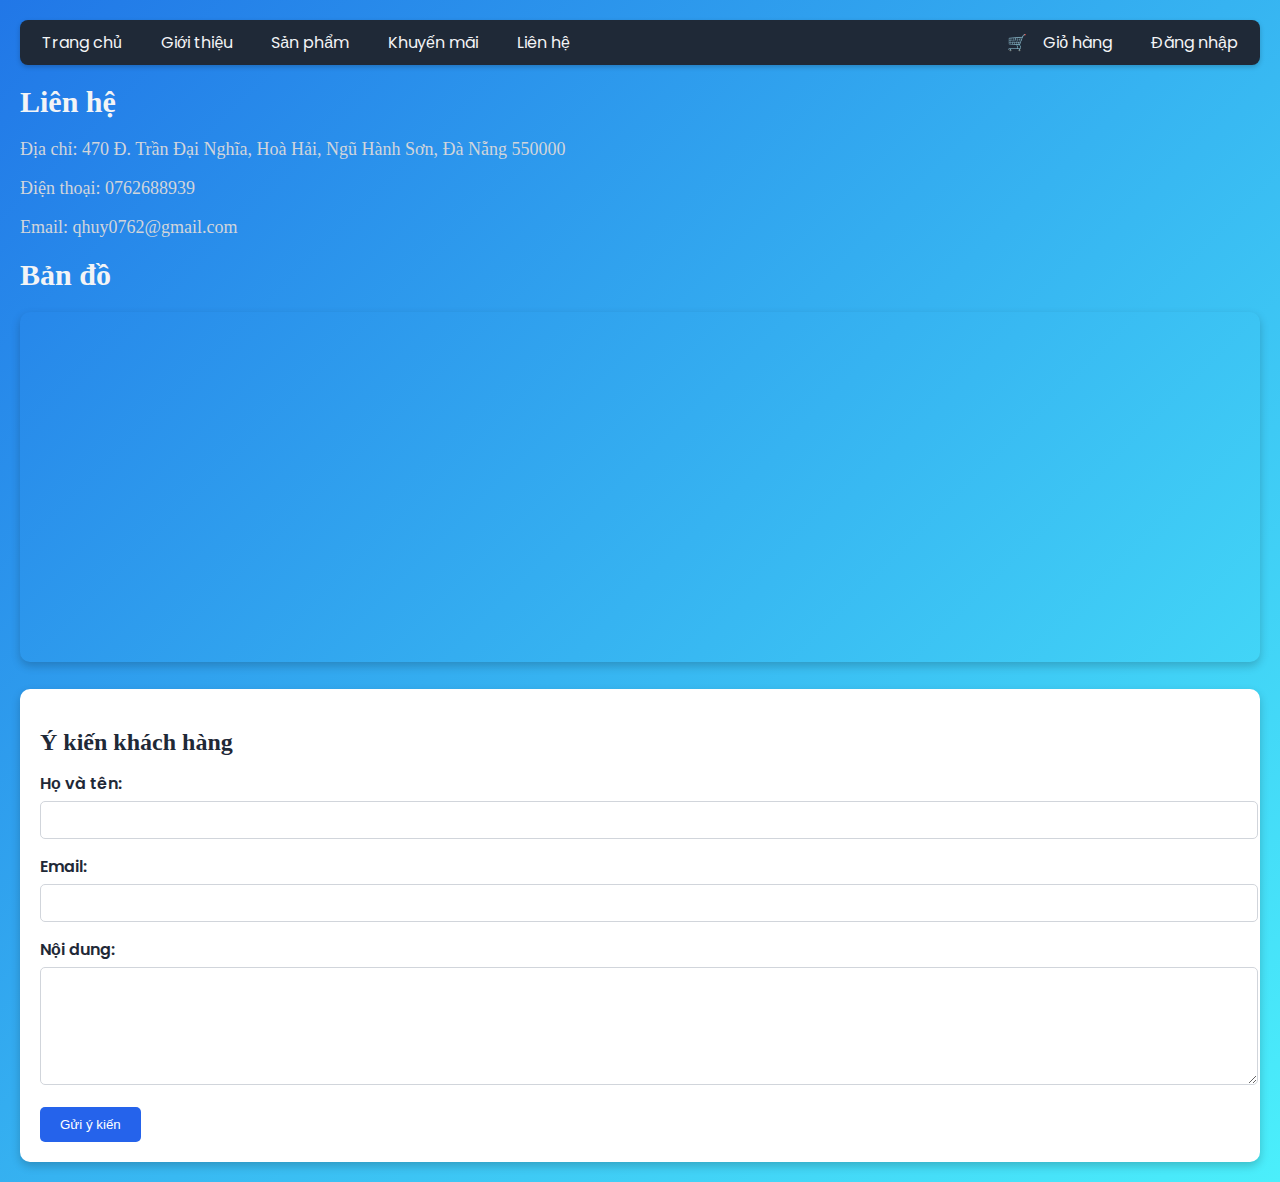
<file: lienhe.html>
<!DOCTYPE html>
<html lang="vi">
<head>
    <meta charset="UTF-8">
    <title>Liên hệ</title>
    <link href="https://fonts.googleapis.com/css2?family=Poppins:wght@400;600;700&family=Times+New+Roman&display=swap" rel="stylesheet">
    <style>
        iframe {
            width: 100%;
            height: calc(50vh - 100px);
            border: 0;
            border-radius: 10px;
            box-shadow: 0 4px 10px rgba(0, 0, 0, 0.2);
        }
        body {
            background: linear-gradient(135deg, #2177e7, #4beffb);
            font-family: 'Poppins', sans-serif;
            padding: 20px;
            margin: 0;
            color: #fff;
            min-height: 100vh;
        }
        h1 {
            font-family: 'Times New Roman', Times, serif;
            color: #f3f4f6;
            font-size: 30px;
            margin-bottom: 20px;
        }
        p {
            font-family: 'Times New Roman', Times, serif;
            color: #d1d5db;
            font-size: 18px;
            margin-bottom: 15px;
        }
        nav {
            background-color: #1f2937;
            padding: 10px;
            display: flex;
            justify-content: space-between;
            align-items: center;
            border-radius: 8px;
            box-shadow: 0 2px 5px rgba(0, 0, 0, 0.2);
            margin-bottom: 20px;
        }
        ul {
            list-style: none;
            margin: 0;
            padding: 0;
            display: flex;
            gap: 15px;
        }
        li {
            margin-right: 0;
            position: relative;
        }
        a {
            color: #f3f4f6;
            text-decoration: none;
            font-size: 16px;
            padding: 8px 12px;
            transition: background 0.3s, color 0.3s;
        }
        a:hover {
            background-color: #2563eb;
            border-radius: 5px;
            color: #fff;
        }
        .dropdown {
            display: none;
            position: absolute;
            background: #374151;
            box-shadow: 0 4px 10px rgba(0, 0, 0, 0.3);
            border-radius: 5px;
            top: 100%;
            left: 0;
            z-index: 100;
        }
        .dropdown a {
            display: block;
            color: #d1d5db;
            padding: 8px 15px;
        }
        .dropdown a:hover {
            background-color: #4b5563;
        }
        li:hover .dropdown {
            display: block;
        }
        .sub-dropdown {
            display: none;
            position: absolute;
            left: 100%;
            top: 0;
            background: #374151;
            box-shadow: 0 4px 10px rgba(0, 0, 0, 0.3);
            border-radius: 5px;
        }
        .dropdown li:hover .sub-dropdown {
            display: block;
        }
        .nav-right {
            display: flex;
            gap: 15px;
            align-items: center;
        }
        .form-container {
            background: #fff;
            padding: 20px;
            border-radius: 10px;
            box-shadow: 0 4px 10px rgba(0, 0, 0, 0.2);
            color: #1f2937;
            margin-top: 20px;
        }
        .form-container h2 {
            font-family: 'Times New Roman', Times, serif;
            font-size: 24px;
            margin-bottom: 15px;
        }
        .form-container label {
            display: block;
            margin-bottom: 5px;
            font-weight: 600;
        }
        .form-container input, .form-container textarea {
            width: 100%;
            padding: 8px;
            margin-bottom: 15px;
            border: 1px solid #d1d5db;
            border-radius: 5px;
            font-family: 'Poppins', sans-serif;
        }
        .form-container button {
            background: #2563eb;
            color: #fff;
            border: none;
            padding: 10px 20px;
            border-radius: 5px;
            cursor: pointer;
            transition: background 0.3s;
        }
        .form-container button:hover {
            background: #1d4ed8;
        }
        .form-message {
            margin-top: 10px;
            color: #ef4444;
            display: none;
        }
        @media (max-width: 768px) {
            nav {
                flex-direction: column;
                gap: 10px;
            }
            ul {
                flex-direction: column;
                align-items: center;
                gap: 10px;
            }
            .dropdown, .sub-dropdown {
                position: static;
                box-shadow: none;
                background: #374151;
            }
            li:hover .dropdown, .dropdown li:hover .sub-dropdown {
                display: block;
            }
            iframe {
                height: calc(40vh - 100px);
            }
        }
    </style>
    <link rel="icon" type="image/png" href="image/logo 2.png">
</head>
<body>
    <nav>
        <ul>
            <li><a href="index.html">Trang chủ</a></li>
            <li><a href="introduction.html">Giới thiệu</a></li>
            <li>
                <a href="#">Sản phẩm</a>
                <ul class="dropdown">
                    <li><a href="#" onclick="filterCategory('featured')">Dụng cụ nổi bật</a></li>
                    <li><a href="#" onclick="filterCategory('yoga')">Dụng cụ Yoga</a></li>
                    <li>
                        <a href="#">Môn thể thao ▾</a>
                        <ul class="sub-dropdown">
                            <li><a href="#" onclick="filterCategory('badminton')">Cầu lông</a></li>
                            <li><a href="#" onclick="filterCategory('football')">Bóng đá</a></li>
                            <li><a href="#" onclick="filterCategory('tabletennis')">Bóng bàn</a></li>
                            <li><a href="#" onclick="filterCategory('volleyball')">Bóng chuyền</a></li>
                        </ul>
                    </li>
                </ul>
            </li>
            <li><a href="khuyenmai.html">Khuyến mãi</a></li>
            <li><a href="lienhe.html">Liên hệ</a></li>
        </ul>
        <ul class="nav-right">
            <li class="cart-icon">
                <div>
                    🛒 <a href="cart.html" onclick="showCart()">Giỏ hàng <span id="cart-count"></span></a>
                </div>
            </li>
            <li><a href="login.html">Đăng nhập</a></li>
        </ul>
    </nav>
    <h1>Liên hệ</h1>
    <p>Địa chỉ: 470 Đ. Trần Đại Nghĩa, Hoà Hải, Ngũ Hành Sơn, Đà Nẵng 550000</p>
    <p>Điện thoại: 0762688939</p>
    <p>Email: qhuy0762@gmail.com</p>

    <h1>Bản đồ</h1>
    <iframe src="https://www.google.com/maps/embed?pb=!1m18!1m12!1m3!1d3835.7339261720144!2d108.25065207519647!3d15.975265441946368!2m3!1f0!2f0!3f0!3m2!1i1024!2i768!4f13.1!3m3!1m2!1s0x3142108997dc971f%3A0x1295cb3d313469c9!2zVHLGsOG7nW5nIMSQ4bqhaSBo4buNYyBDw7RuZyBuZ2jhu4cgVGjDtG5nIHRpbiB2w6AgVHJ1eeG7gW4gdGjDtG5nIFZp4buHdCAtIEjDoG4sIMSQ4bqhaSBo4buNYyDEkMOgIE7hurVuZw!5e0!3m2!1svi!2s!4v1744534172378!5m2!1svi!2s" allowfullscreen="" loading="lazy" referrerpolicy="no-referrer-when-downgrade"></iframe>

    <div class="form-container">
        <h2>Ý kiến khách hàng</h2>
        <form id="feedback-form">
            <label for="name">Họ và tên:</label>
            <input type="text" id="name" name="name" required>
            <label for="email">Email:</label>
            <input type="email" id="email" name="email" required>
            <label for="message">Nội dung:</label>
            <textarea id="message" name="message" rows="5" required></textarea>
            <button type="submit">Gửi ý kiến</button>
        </form>
        <div id="form-message" class="form-message"></div>
    </div>

    <script>
        // Placeholder cho các hàm từ trang khác
        function filterCategory(category) {
            console.log("Filter category: " + category);
            // Thêm logic lọc nếu cần
        }

        function showCart() {
            console.log("Show cart clicked");
            // Thêm logic hiển thị giỏ hàng nếu cần
        }

        // Xử lý form ý kiến
        document.getElementById('feedback-form').addEventListener('submit', function(event) {
            event.preventDefault();
            const name = document.getElementById('name').value;
            const email = document.getElementById('email').value;
            const message = document.getElementById('message').value;

            if (name && email && message) {
                const feedback = { name, email, message, date: new Date().toLocaleString() };
                let feedbacks = JSON.parse(localStorage.getItem('feedbacks') || '[]');
                feedbacks.push(feedback);
                localStorage.setItem('feedbacks', JSON.stringify(feedbacks));

                document.getElementById('form-message').style.display = 'block';
                document.getElementById('form-message').textContent = 'Cảm ơn bạn! Ý kiến đã được gửi thành công.';
                this.reset();
                setTimeout(() => {
                    document.getElementById('form-message').style.display = 'none';
                }, 3000);
            } else {
                document.getElementById('form-message').style.display = 'block';
                document.getElementById('form-message').textContent = 'Vui lòng điền đầy đủ thông tin!';
            }
        });
    </script>
</body>
</html>
</file>
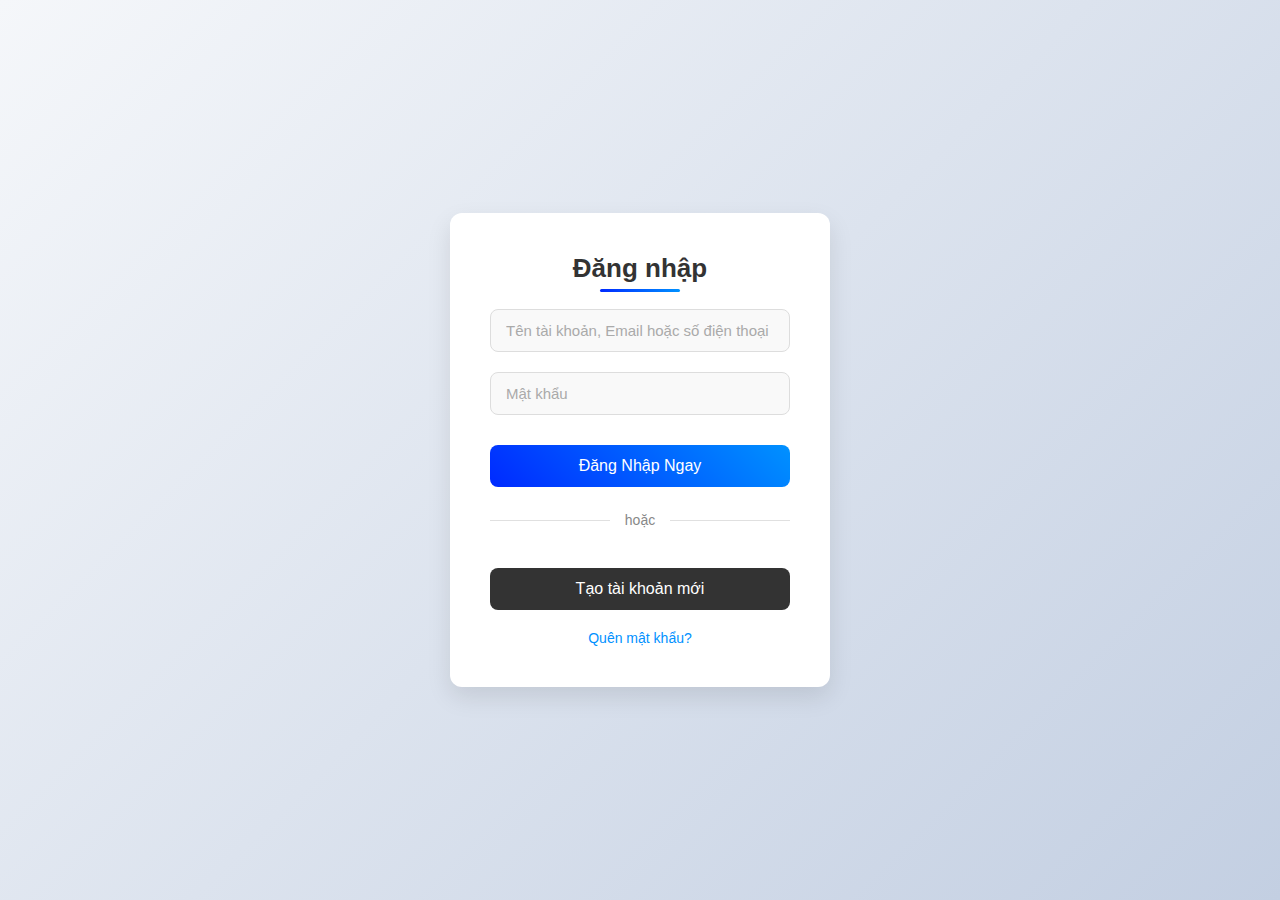
<file: login.html>
<!DOCTYPE html>
<html>
<head>
    <title>Đăng nhập</title>
    <style>
     
        * {
            margin: 0;
            padding: 0;
            box-sizing: border-box;
            font-family: 'Segoe UI', Tahoma, Geneva, Verdana, sans-serif;
        }
        
        body {
            display: flex;
            justify-content: center;
            align-items: center;
            height: 100vh;
            background: linear-gradient(135deg, #f5f7fa 0%, #c3cfe2 100%);
            transition: background 0.5s ease;
        }

        .login-container {
            background: white;
            padding: 40px;
            border-radius: 12px;
            box-shadow: 0 10px 25px rgba(0, 0, 0, 0.1);
            text-align: center;
            width: 380px;
            transition: all 0.3s ease;
        }

        .login-container:hover {
            transform: translateY(-5px);
            box-shadow: 0 15px 30px rgba(0, 0, 0, 0.15);
        }

        .page-title {
            color: #333;
            font-size: 26px;
            font-weight: 600;
            margin-bottom: 25px;
            position: relative;
            display: inline-block;
        }

        .page-title:after {
            content: '';
            position: absolute;
            width: 60%;
            height: 3px;
            background: linear-gradient(90deg, #002aff, #0091ff);
            bottom: -8px;
            left: 20%;
            border-radius: 2px;
        }

        .input-group {
            position: relative;
            margin-bottom: 20px;
        }

        .input-group input {
            width: 100%;
            padding: 12px 15px;
            border: 1px solid #ddd;
            border-radius: 8px;
            font-size: 15px;
            transition: all 0.3s;
            background-color: #f9f9f9;
        }

        .input-group input:focus {
            border-color: #002aff;
            outline: none;
            box-shadow: 0 0 0 3px rgba(0, 42, 255, 0.1);
            background-color: #fff;
        }

        .input-group input::placeholder {
            color: #aaa;
        }

        button {
            width: 100%;
            padding: 12px;
            border: none;
            border-radius: 8px;
            font-size: 16px;
            font-weight: 500;
            cursor: pointer;
            transition: all 0.3s ease;
        }

        .login-btn {
            background: linear-gradient(45deg, #002aff, #0091ff);
            color: white;
            margin-top: 10px;
        }

        .login-btn:hover {
            background: linear-gradient(45deg, #001dbb, #0078d4);
            transform: translateY(-2px);
            box-shadow: 0 5px 15px rgba(0, 42, 255, 0.2);
        }

        .register-btn {
            background: #333;
            color: white;
            margin-top: 15px;
        }

        .register-btn:hover {
            background: #000;
            transform: translateY(-2px);
            box-shadow: 0 5px 15px rgba(0, 0, 0, 0.2);
        }

        .separator {
            display: flex;
            align-items: center;
            justify-content: center;
            margin: 25px 0;
        }

        .separator hr {
            flex-grow: 1;
            border: none;
            height: 1px;
            background-color: #e0e0e0;
        }

        .separator span {
            color: #888;
            padding: 0 15px;
            font-size: 14px;
        }

        .forgot-password {
            display: inline-block;
            margin-top: 20px;
            color: #0091ff;
            text-decoration: none;
            font-size: 14px;
            transition: color 0.3s;
            position: relative;
        }

        .forgot-password:hover {
            color: #002aff;
        }

        .forgot-password:after {
            content: '';
            position: absolute;
            width: 0;
            height: 1px;
            bottom: -2px;
            left: 0;
            background-color: #002aff;
            transition: width 0.3s;
        }

        .forgot-password:hover:after {
            width: 100%;
        }

        /* Form styles */
        .form-container {
            display: none;
            animation: fadeIn 0.5s;
        }

        @keyframes fadeIn {
            from { opacity: 0; transform: translateY(-10px); }
            to { opacity: 1; transform: translateY(0); }
        }

        .form-header {
            display: flex;
            align-items: center;
            margin-bottom: 20px;
        }

        .back-btn {
            background: none;
            border: none;
            color: #666;
            cursor: pointer;
            font-size: 20px;
            padding: 5px;
            margin-right: 10px;
            width: auto;
        }

        .back-btn:hover {
            color: #002aff;
        }

        .success-message, .error-message {
            padding: 10px;
            border-radius: 5px;
            margin: 15px 0;
            text-align: center;
            display: none;
        }

        .success-message {
            background-color: #d4edda;
            color: #155724;
        }

        .error-message {
            background-color: #f8d7da;
            color: #721c24;
        }

        /* Password strength meter */
        .password-strength {
            height: 5px;
            background-color: #eee;
            margin-top: 5px;
            border-radius: 3px;
            overflow: hidden;
        }

        .strength-meter {
            height: 100%;
            width: 0;
            transition: width 0.3s, background-color 0.3s;
        }

        .strength-text {
            font-size: 12px;
            text-align: left;
            margin-top: 5px;
            color: #888;
        }
        .avatar-upload {
            position: relative;
            margin: 0 auto 20px;
            width: 100px;
            height: 100px;
        }
        .avatar-preview {
            width: 100px;
            height: 100px;
            border-radius: 50%;
            border: 3px solid #0091ff;
            overflow: hidden;
            cursor: pointer;
            display: flex;
            justify-content: center;
            align-items: center;
            background-color: #f1f1f1;
            color: #888;
            font-size: 40px;
        }
        .avatar-preview img {
            width: 100%;
            height: 100%;
            object-fit: cover;
        }
        .avatar-input {
            display: none;
        }

        .avatar-upload label {
            position: absolute;
            right: 0;
            bottom: 0;
            background: #002aff;
            width: 30px;
            height: 30px;
            border-radius: 50%;
            display: flex;
            justify-content: center;
            align-items: center;
            color: white;
            cursor: pointer;
            box-shadow: 0 2px 5px rgba(0,0,0,0.2);
        }

        /* User profile styles */
        .profile-container {
            background: white;
            padding: 40px;
            border-radius: 12px;
            box-shadow: 0 10px 25px rgba(0, 0, 0, 0.1);
            text-align: center;
            width: 380px;
            display: none;
            animation: fadeIn 0.5s;
        }

        .profile-header {
            margin-bottom: 30px;
        }

        .profile-avatar {
            width: 120px;
            height: 120px;
            border-radius: 50%;
            margin: 0 auto 15px;
            border: 3px solid #0091ff;
            overflow: hidden;
            background-color: #f1f1f1;
            display: flex;
            justify-content: center;
            align-items: center;
            color: #888;
            font-size: 50px;
        }

        .profile-avatar img {
            width: 100%;
            height: 100%;
            object-fit: cover;
        }

        .profile-name {
            font-size: 24px;
            font-weight: 600;
            color: #333;
            margin-bottom: 5px;
        }

        .profile-username {
            color: #888;
            font-size: 16px;
            margin-bottom: 20px;
        }

        .profile-info {
            text-align: left;
            margin-bottom: 30px;
        }

        .info-item {
            display: flex;
            margin-bottom: 12px;
            align-items: center;
        }

        .info-label {
            font-weight: 500;
            width: 100px;
            color: #666;
        }

        .info-value {
            flex: 1;
            color: #333;
        }

        .logout-btn {
            background: #f44336;
            color: white;
        }

        .logout-btn:hover {
            background: #d32f2f;
            transform: translateY(-2px);
            box-shadow: 0 5px 15px rgba(244, 67, 54, 0.2);
        }

        .edit-profile-btn {
            background: #002aff;
            color: white;
            margin-bottom: 10px;
        }

        .edit-profile-btn:hover {
            background: #001dbb;
            transform: translateY(-2px);
            box-shadow: 0 5px 15px rgba(0, 42, 255, 0.2);
        }

        /* Edit profile form */
        .edit-profile-form {
            display: none;
            animation: fadeIn 0.5s;
        }
    </style>
    <link rel="icon" type="image/png" href="image/logo 2.png">
</head>
<body>
    <!-- Container đăng nhập -->
    <div class="login-container" id="loginForm">
        <h2 class="page-title" id="login-title">Đăng nhập</h2>
        <form id="login-form">
            <div class="input-group">
                <input type="text" id="username" placeholder="Tên tài khoản, Email hoặc số điện thoại" required>
            </div>
            <div class="input-group">
                <input type="password" id="password" placeholder="Mật khẩu" required>
            </div>
            <button type="submit" class="login-btn">Đăng Nhập Ngay</button>
        </form>
        <div class="separator">
            <hr>
            <span>hoặc</span>
            <hr>
        </div>
        <button class="register-btn" id="showRegisterForm">Tạo tài khoản mới</button>
        <a href="#" class="forgot-password" id="showForgotForm">Quên mật khẩu?</a>
    </div>

    <!-- Container đăng ký -->
    <div class="login-container form-container" id="registerForm">
        <div class="form-header">
            <button class="back-btn" id="backToLogin">←</button>
            <h2 class="page-title">Tạo tài khoản</h2>
        </div>
        <form id="register-form">
            <div class="avatar-upload">
                <div class="avatar-preview" id="avatarPreview">+</div>
                <input type="file" id="avatarInput" class="avatar-input" accept="image/*">
                <label for="avatarInput">📷</label>
            </div>
            
            <div class="input-group">
                <input type="text" id="reg-fullname" placeholder="Họ và tên" required>
            </div>
            <div class="input-group">
                <input type="email" id="reg-email" placeholder="Email" required>
            </div>
            <div class="input-group">
                <input type="tel" id="reg-phone" placeholder="Số điện thoại" required>
            </div>
            <div class="input-group">
                <input type="text" id="reg-username" placeholder="Tên đăng nhập" required>
            </div>
            <div class="input-group">
                <input type="password" id="reg-password" placeholder="Mật khẩu" required>
                <div class="password-strength">
                    <div class="strength-meter" id="strength-meter"></div>
                </div>
                <div class="strength-text" id="strength-text">Độ mạnh: Chưa nhập</div>
            </div>
            <div class="input-group">
                <input type="password" id="reg-confirm-password" placeholder="Xác nhận mật khẩu" required>
            </div>
            <div class="success-message" id="register-success">Đăng ký thành công! Bạn có thể đăng nhập ngay bây giờ.</div>
            <div class="error-message" id="register-error"></div>
            <button type="submit" class="login-btn">Đăng Ký</button>
        </form>
    </div>

    <!-- Container quên mật khẩu -->
    <div class="login-container form-container" id="forgotForm">
        <div class="form-header">
            <button class="back-btn" id="backToLoginFromForgot">←</button>
            <h2 class="page-title">Khôi phục mật khẩu</h2>
        </div>
        <form id="forgot-form">
            <div class="input-group">
                <input type="email" id="forgot-email" placeholder="Email" required>
            </div>
            <div class="success-message" id="forgot-success">Hướng dẫn đặt lại mật khẩu đã được gửi tới email của bạn.</div>
            <div class="error-message" id="forgot-error"></div>
            <button type="submit" class="login-btn">Gửi yêu cầu</button>
        </form>
    </div>
     <!-- Container thông tin người dùng -->
     <div class="profile-container" id="profileContainer">
        <div class="profile-header">
            <div class="profile-avatar" id="profileAvatar">
                <span>U</span>
            </div>
            <h2 class="profile-name" id="profileName">Tên người dùng</h2>
            <div class="profile-username" id="profileUsername">@username</div>
        </div>
        
        <div class="profile-info">
            <div class="info-item">
                <div class="info-label">Email:</div>
                <div class="info-value" id="profileEmail">email@example.com</div>
            </div>
            <div class="info-item">
                <div class="info-label">Điện thoại:</div>
                <div class="info-value" id="profilePhone">0123456789</div>
            </div>
        </div>
        
        <button class="edit-profile-btn" id="editProfileBtn">Chỉnh sửa thông tin</button>
        <button class="logout-btn" id="logoutBtn">Đăng xuất</button>
        
        <!-- Form chỉnh sửa thông tin -->
        <form id="editProfileForm" class="edit-profile-form">
            <div class="avatar-upload">
                <div class="avatar-preview" id="editAvatarPreview">
                    <span>+</span>
                </div>
                <label for="editAvatarInput">📷</label>
                <input type="file" id="editAvatarInput" class="avatar-input" accept="image/*">
            </div>
            <div class="input-group">
                <input type="text" id="edit-fullname" placeholder="Họ và tên" required>
            </div>
            <div class="input-group">
                <input type="email" id="edit-email" placeholder="Email" required>
            </div>
            <div class="input-group">
                <input type="tel" id="edit-phone" placeholder="Số điện thoại" required>
            </div>
            <div class="success-message" id="edit-success">Cập nhật thông tin thành công!</div>
            <div class="error-message" id="edit-error"></div>
            <button type="submit" class="login-btn">Lưu thay đổi</button>
            <button id="cancelEditBtn" class="register-btn">Hủy</button>
        </form>
    </div>
    <script>
        // Lấy các phần tử DOM
        const loginForm = document.getElementById('loginForm');
        const registerForm = document.getElementById('registerForm');
        const forgotForm = document.getElementById('forgotForm');
        const profileContainer = document.getElementById('profileContainer');
        const editProfileForm = document.getElementById('editProfileForm');
        const loginTitle = document.getElementById('login-title');

        // Nút chuyển đổi form
        const showRegisterBtn = document.getElementById('showRegisterForm');
        const showForgotBtn = document.getElementById('showForgotForm');
        const backToLoginBtn = document.getElementById('backToLogin');
        const backToLoginFromForgotBtn = document.getElementById('backToLoginFromForgot');
        const logoutBtn = document.getElementById('logoutBtn');
        const editProfileBtn = document.getElementById('editProfileBtn');
        const cancelEditBtn = document.getElementById('cancelEditBtn');

        // Form submission
        const loginFormEl = document.getElementById('login-form');
        const registerFormEl = document.getElementById('register-form');
        const forgotFormEl = document.getElementById('forgot-form');
        const editProfileFormEl = document.getElementById('editProfileForm');

        // Messages
        const registerSuccess = document.getElementById('register-success');
        const registerError = document.getElementById('register-error');
        const forgotSuccess = document.getElementById('forgot-success');
        const forgotError = document.getElementById('forgot-error');
        const editSuccess = document.getElementById('edit-success');
        const editError = document.getElementById('edit-error');

        // Password strength
        const passwordInput = document.getElementById('reg-password');
        const strengthMeter = document.getElementById('strength-meter');
        const strengthText = document.getElementById('strength-text');
         
        // Avatar elements
        const avatarInput = document.getElementById('avatarInput');
        const avatarPreview = document.getElementById('avatarPreview');
        const editAvatarInput = document.getElementById('editAvatarInput');
        const editAvatarPreview = document.getElementById('editAvatarPreview');

        // Profile elements
        const profileAvatar = document.getElementById('profileAvatar');
        const profileName = document.getElementById('profileName');
        const profileUsername = document.getElementById('profileUsername');
        const profileEmail = document.getElementById('profileEmail');
        const profilePhone = document.getElementById('profilePhone');

        // Lưu trữ tài khoản đăng ký (giả lập)
        let users = JSON.parse(localStorage.getItem('users')) || [];
        // Lưu trữ người dùng hiện tại
        let currentUser = JSON.parse(localStorage.getItem('currentUser')) || null;

        // Kiểm tra đăng nhập khi tải trang
        window.addEventListener('DOMContentLoaded', () => {
            if (currentUser) {
                showProfile();
            } else {
                showLoginForm();
            }
        });

        // Xử lý upload avatar đăng ký
        avatarInput.addEventListener('change', function() {
            const file = this.files[0];
            if (file) {
                const reader = new FileReader();
                reader.onload = function(e) {
                    avatarPreview.innerHTML = `<img src="${e.target.result}" alt="Avatar">`;
                }
                reader.readAsDataURL(file);
            }
        });

        // Xử lý upload avatar khi chỉnh sửa
        editAvatarInput.addEventListener('change', function() {
            const file = this.files[0];
            if (file) {
                const reader = new FileReader();
                reader.onload = function(e) {
                    editAvatarPreview.innerHTML = `<img src="${e.target.result}" alt="Avatar">`;
                }
                reader.readAsDataURL(file);
            }
        });

        // Hiển thị form đăng nhập
        function showLoginForm() {
            loginForm.style.display = 'block';
            registerForm.style.display = 'none';
            forgotForm.style.display = 'none';
            profileContainer.style.display = 'none';
            if (editProfileForm) editProfileForm.style.display = 'none';
            loginTitle.textContent = currentUser ? currentUser.username : 'Đăng nhập';
        }

        // Hiển thị thông tin người dùng
        function showProfile() {
            loginForm.style.display = 'none';
            registerForm.style.display = 'none';
            forgotForm.style.display = 'none';
            profileContainer.style.display = 'block';
            editProfileForm.style.display = 'none';
            
            // Hiển thị thông tin người dùng
            profileName.textContent = currentUser.fullname;
            profileUsername.textContent = '@' + currentUser.username;
            profileEmail.textContent = currentUser.email;
            profilePhone.textContent = currentUser.phone;
            
            // Hiển thị avatar
            if (currentUser.avatar) {
                profileAvatar.innerHTML = `<img src="${currentUser.avatar}" alt="Avatar">`;
            } else {
                profileAvatar.innerHTML = `<span>${currentUser.fullname.charAt(0).toUpperCase()}</span>`;
            }
        }

        // Chuyển đổi giữa các form
        showRegisterBtn.addEventListener('click', () => {
            loginForm.style.display = 'none';
            registerForm.style.display = 'block';
            registerSuccess.style.display = 'none';
            registerError.style.display = 'none';
        });

        showForgotBtn.addEventListener('click', (e) => {
            e.preventDefault();
            loginForm.style.display = 'none';
            forgotForm.style.display = 'block';
            forgotSuccess.style.display = 'none';
            forgotError.style.display = 'none';
        });

        backToLoginBtn.addEventListener('click', () => {
            registerForm.style.display = 'none';
            loginForm.style.display = 'block';
        });

        backToLoginFromForgotBtn.addEventListener('click', () => {
            forgotForm.style.display = 'none';
            loginForm.style.display = 'block';
        });

        // Xử lý đăng xuất
        logoutBtn.addEventListener('click', () => {
            localStorage.removeItem('currentUser');
            currentUser = null;
            showLoginForm();
        });

        // Xử lý hiển thị form chỉnh sửa
        editProfileBtn.addEventListener('click', () => {
            document.querySelector('.profile-header').style.display = 'none';
            document.querySelector('.profile-info').style.display = 'none';
            editProfileBtn.style.display = 'none';
            logoutBtn.style.display = 'none';
            editProfileForm.style.display = 'block';
            
            // Điền thông tin hiện tại vào form
            document.getElementById('edit-fullname').value = currentUser.fullname;
            document.getElementById('edit-email').value = currentUser.email;
            document.getElementById('edit-phone').value = currentUser.phone;
            
            // Hiển thị avatar
            if (currentUser.avatar) {
                editAvatarPreview.innerHTML = `<img src="${currentUser.avatar}" alt="Avatar">`;
            } else {
                editAvatarPreview.innerHTML = `<span>${currentUser.fullname.charAt(0).toUpperCase()}</span>`;
            }
        });

        // Hủy chỉnh sửa
        cancelEditBtn.addEventListener('click', (e) => {
            e.preventDefault();
            document.querySelector('.profile-header').style.display = 'block';
            document.querySelector('.profile-info').style.display = 'block';
            editProfileBtn.style.display = 'block';
            logoutBtn.style.display = 'block';
            editProfileForm.style.display = 'none';
        });

        // Xử lý form đăng nhập
        loginFormEl.addEventListener('submit', (e) => {
            e.preventDefault();
            const username = document.getElementById('username').value;
            const password = document.getElementById('password').value;
            
            const user = users.find(u => (u.username === username || u.email === username || u.phone === username) && u.password === password);
            
            if (user) {
                localStorage.setItem('currentUser', JSON.stringify(user));
                currentUser = user;
                loginTitle.textContent = currentUser.username;
                alert('Đăng nhập thành công!');
                loginFormEl.reset();
                showProfile();
            } else {
                alert('Tên đăng nhập hoặc mật khẩu không đúng!');
            }
        });

        // Đánh giá độ mạnh mật khẩu
        passwordInput.addEventListener('input', () => {
            const password = passwordInput.value;
            let strength = 0;
            let comments = '';
            
            if (password.length >= 8) strength += 25;
            if (password.match(/[a-z]+/)) strength += 25;
            if (password.match(/[A-Z]+/)) strength += 25;
            if (password.match(/[0-9]+/)) strength += 12.5;
            if (password.match(/[$@#&!]+/)) strength += 12.5;
            
            strengthMeter.style.width = strength + '%';
            
            if (strength < 25) {
                strengthMeter.style.backgroundColor = '#ff4d4d';
                comments = 'Rất yếu';
            } else if (strength < 50) {
                strengthMeter.style.backgroundColor = '#ffa64d';
                comments = 'Yếu';
            } else if (strength < 75) {
                strengthMeter.style.backgroundColor = '#ffff4d';
                comments = 'Trung bình';
            } else if (strength < 100) {
                strengthMeter.style.backgroundColor = '#4dff4d';
                comments = 'Mạnh';
            } else {
                strengthMeter.style.backgroundColor = '#23ad23';
                comments = 'Rất mạnh';
            }
            
            strengthText.textContent = `Độ mạnh: ${comments}`;
        });

        // Xử lý form đăng ký
        registerFormEl.addEventListener('submit', (e) => {
            e.preventDefault();
            const fullname = document.getElementById('reg-fullname').value;
            const email = document.getElementById('reg-email').value;
            const phone = document.getElementById('reg-phone').value;
            const username = document.getElementById('reg-username').value;
            const password = document.getElementById('reg-password').value;
            const confirmPassword = document.getElementById('reg-confirm-password').value;
            const avatarImg = avatarPreview.querySelector('img');
            const avatar = avatarImg ? avatarImg.src : null;
            
            registerSuccess.style.display = 'none';
            registerError.style.display = 'none';
            
            if (password !== confirmPassword) {
                registerError.textContent = 'Mật khẩu xác nhận không khớp!';
                registerError.style.display = 'block';
                return;
            }
            
            if (users.some(u => u.username === username)) {
                registerError.textContent = 'Tên đăng nhập đã tồn tại!';
                registerError.style.display = 'block';
                return;
            }
            
            if (users.some(u => u.email === email)) {
                registerError.textContent = 'Email đã được sử dụng!';
                registerError.style.display = 'block';
                return;
            }
            
            const newUser = {
                fullname,
                email,
                phone,
                username,
                password,
                avatar
            };
            
            users.push(newUser);
            localStorage.setItem('users', JSON.stringify(users));
            
            registerSuccess.style.display = 'block';
            registerFormEl.reset();
            avatarPreview.innerHTML = '<span>+</span>';
            
            setTimeout(() => {
                registerForm.style.display = 'none';
                loginForm.style.display = 'block';
            }, 3000);
        });

        // Xử lý form chỉnh sửa thông tin
        editProfileFormEl.addEventListener('submit', (e) => {
            e.preventDefault();
            const fullname = document.getElementById('edit-fullname').value;
            const email = document.getElementById('edit-email').value;
            const phone = document.getElementById('edit-phone').value;
            const avatarImg = editAvatarPreview.querySelector('img');
            const avatar = avatarImg ? avatarImg.src : currentUser.avatar;
            
            editSuccess.style.display = 'none';
            editError.style.display = 'none';
            
            // Kiểm tra định dạng email
            const emailRegex = /^[^\s@]+@[^\s@]+\.[^\s@]+$/;
            if (!emailRegex.test(email)) {
                editError.textContent = 'Vui lòng nhập email hợp lệ!';
                editError.style.display = 'block';
                return;
            }
            
            // Kiểm tra định dạng số điện thoại
            const phoneRegex = /^\d{10}$/;
            if (!phoneRegex.test(phone)) {
                editError.textContent = 'Số điện thoại phải có 10 chữ số!';
                editError.style.display = 'block';
                return;
            }
            
            // Kiểm tra email đã tồn tại chưa
            if (email !== currentUser.email && users.some(u => u.email === email)) {
                editError.textContent = 'Email đã được sử dụng!';
                editError.style.display = 'block';
                return;
            }
            
            // Cập nhật thông tin người dùng hiện tại
            currentUser.fullname = fullname;
            currentUser.email = email;
            currentUser.phone = phone;
            currentUser.avatar = avatar;
            
            // Cập nhật trong danh sách người dùng
            const userIndex = users.findIndex(u => u.username === currentUser.username);
            if (userIndex !== -1) {
                users[userIndex] = currentUser;
                localStorage.setItem('users', JSON.stringify(users));
            }
            
            localStorage.setItem('currentUser', JSON.stringify(currentUser));
            
            editSuccess.style.display = 'block';
            
            setTimeout(() => {
                document.querySelector('.profile-header').style.display = 'block';
                document.querySelector('.profile-info').style.display = 'block';
                editProfileBtn.style.display = 'block';
                logoutBtn.style.display = 'block';
                editProfileForm.style.display = 'none';
                editSuccess.style.display = 'none';
                showProfile();
            }, 2000);
        });

        // Xử lý form quên mật khẩu
        forgotFormEl.addEventListener('submit', (e) => {
            e.preventDefault();
            const email = document.getElementById('forgot-email').value;
            
            forgotSuccess.style.display = 'none';
            forgotError.style.display = 'none';
            
            const user = users.find(u => u.email === email);
            
            if (!user) {
                forgotError.textContent = 'Email không tồn tại trong hệ thống!';
                forgotError.style.display = 'block';
                return;
            }
            
            forgotSuccess.style.display = 'block';
            forgotFormEl.reset();
            
            setTimeout(() => {
                forgotForm.style.display = 'none';
                loginForm.style.display = 'block';
            }, 3000);
        });

        // Hiệu ứng nền thay đổi màu sắc nhẹ
        function changeBackground() {
            const colors = [
                'linear-gradient(135deg, #f5f7fa 0%, #c3cfe2 100%)',
                'linear-gradient(135deg, #e0f7fa 0%, #b2ebf2 100%)',
                'linear-gradient(135deg, #e8f5e9 0%, #c8e6c9 100%)',
                'linear-gradient(135deg, #f3e5f5 0%, #e1bee7 100%)'
            ];
            
            let currentIndex = 0;
            
            setInterval(() => {
                currentIndex = (currentIndex + 1) % colors.length;
                document.body.style.background = colors[currentIndex];
            }, 10000);
        }
        
        changeBackground();
    </script>
</body>
</html>
</file>
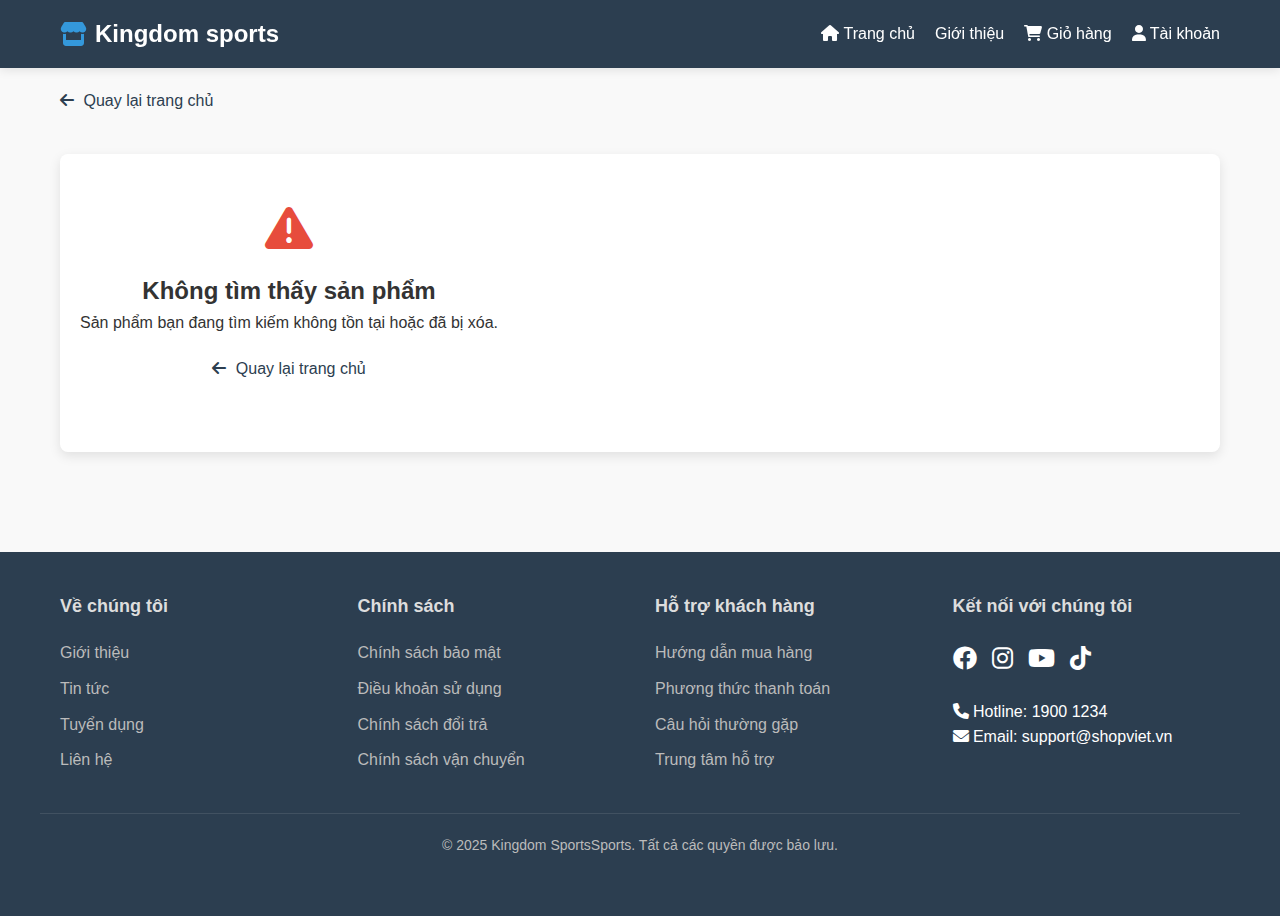
<file: product_detail.html>
<!DOCTYPE html>
<html lang="vi">
<head>
    <meta charset="UTF-8">
    <meta name="viewport" content="width=device-width, initial-scale=1.0">
    <title>Chi tiết sản phẩm</title>
    <link rel="stylesheet" href="https://cdnjs.cloudflare.com/ajax/libs/font-awesome/6.0.0-beta3/css/all.min.css">
    <link href="https://cdnjs.cloudflare.com/ajax/libs/animate.css/4.1.1/animate.min.css" rel="stylesheet">
    <link rel="icon" type="image/png" href="image/logo 2.png">
    <style>
        :root {
            --primary-color: #3498db;
            --secondary-color: #2c3e50;
            --accent-color: #e74c3c;
            --light-bg: #f9f9f9;
            --dark-bg: #2c3e50;
            --success-color: #2ecc71;
            --border-radius: 8px;
            --box-shadow: 0 4px 12px rgba(0,0,0,0.1);
            --transition: all 0.3s ease;
        }
        
        * {
            margin: 0;
            padding: 0;
            box-sizing: border-box;
            font-family: 'Segoe UI', Tahoma, Geneva, Verdana, sans-serif;
        }
        
        body {
            background-color: var(--light-bg);
            color: #333;
            line-height: 1.6;
            padding: 0;
            margin: 0;
        }
        
        .container {
            max-width: 1200px;
            margin: 0 auto;
            padding: 20px;
        }
        
        header {
            background-color: var(--dark-bg);
            color: white;
            padding: 15px 0;
            position: sticky;
            top: 0;
            z-index: 100;
            box-shadow: 0 2px 10px rgba(0,0,0,0.1);
        }
        
        .header-content {
            display: flex;
            justify-content: space-between;
            align-items: center;
            max-width: 1200px;
            margin: 0 auto;
            padding: 0 20px;
        }
        
        .logo {
            display: flex;
            align-items: center;
            font-size: 24px;
            font-weight: bold;
        }
        
        .logo i {
            margin-right: 8px;
            color: var(--primary-color);
        }
        
        nav ul {
            display: flex;
            list-style: none;
        }
        
        nav li {
            margin-left: 20px;
        }
        
        nav a {
            color: white;
            text-decoration: none;
            transition: var(--transition);
        }
        
        nav a:hover {
            color: var(--primary-color);
        }
        
        .product-container {
            background: white;
            border-radius: var(--border-radius);
            box-shadow: var(--box-shadow);
            margin: 20px 0;
            overflow: hidden;
            display: flex;
            flex-direction: column;
            transition: var(--transition);
        }
        
        @media (min-width: 768px) {
            .product-container {
                flex-direction: row;
            }
        }
        
        .product-images {
            flex: 1;
            padding: 20px;
            display: flex;
            flex-direction: column;
        }
        
        .main-image {
            width: 100%;
            height: 300px;
            object-fit: contain;
            border-radius: var(--border-radius);
            box-shadow: var(--box-shadow);
            margin-bottom: 15px;
        }
        
        .thumbnail-container {
            display: flex;
            gap: 10px;
            margin-top: 10px;
            overflow-x: auto;
            padding-bottom: 10px;
        }
        
        .thumbnail {
            width: 70px;
            height: 70px;
            object-fit: cover;
            border-radius: 4px;
            cursor: pointer;
            border: 2px solid transparent;
            transition: var(--transition);
        }
        
        .thumbnail.active {
            border-color: var(--primary-color);
        }
        
        .thumbnail:hover {
            transform: translateY(-3px);
        }
        
        .product-info {
            flex: 1;
            padding: 30px;
            display: flex;
            flex-direction: column;
        }
        
        .product-name {
            font-size: 28px;
            margin-bottom: 10px;
            color: var(--secondary-color);
        }
        
        .product-price {
            font-size: 24px;
            font-weight: bold;
            color: var(--accent-color);
            margin-bottom: 15px;
        }
        
        .product-description {
            margin-bottom: 20px;
            line-height: 1.7;
            color: #666;
        }
        
        .product-meta {
            display: flex;
            flex-wrap: wrap;
            gap: 15px;
            margin-bottom: 20px;
        }
        
        .meta-item {
            display: flex;
            align-items: center;
            background-color: #f0f0f0;
            padding: 8px 12px;
            border-radius: 20px;
            font-size: 14px;
        }
        
        .meta-item i {
            margin-right: 5px;
            color: var(--primary-color);
        }
        
        .product-actions {
            display: flex;
            flex-wrap: wrap;
            gap: 15px;
            margin-top: auto;
        }
        
        .quantity-selector {
            display: flex;
            align-items: center;
            border: 1px solid #ddd;
            border-radius: var(--border-radius);
            overflow: hidden;
        }
        
        .quantity-btn {
            background: #f5f5f5;
            border: none;
            width: 36px;
            height: 36px;
            display: flex;
            align-items: center;
            justify-content: center;
            cursor: pointer;
            transition: var(--transition);
        }
        
        .quantity-btn:hover {
            background: #e0e0e0;
        }
        
        .quantity-input {
            width: 50px;
            height: 36px;
            text-align: center;
            border: none;
            border-left: 1px solid #ddd;
            border-right: 1px solid #ddd;
            font-size: 16px;
        }
        
        .add-to-cart-btn {
            background-color: var(--primary-color);
            color: white;
            border: none;
            border-radius: var(--border-radius);
            padding: 10px 20px;
            font-size: 16px;
            cursor: pointer;
            display: flex;
            align-items: center;
            gap: 8px;
            transition: var(--transition);
        }
        
        .add-to-cart-btn:hover {
            background-color: #2980b9;
            transform: translateY(-2px);
        }
        
        .buy-now-btn {
            background-color: var(--accent-color);
            color: white;
            border: none;
            border-radius: var(--border-radius);
            padding: 10px 20px;
            font-size: 16px;
            cursor: pointer;
            display: flex;
            align-items: center;
            gap: 8px;
            transition: var(--transition);
        }
        
        .buy-now-btn:hover {
            background-color: #c0392b;
            transform: translateY(-2px);
        }
        
        .wishlist-btn {
            background-color: white;
            border: 1px solid #ddd;
            border-radius: var(--border-radius);
            width: 40px;
            height: 40px;
            display: flex;
            align-items: center;
            justify-content: center;
            cursor: pointer;
            transition: var(--transition);
        }
        
        .wishlist-btn:hover {
            border-color: var(--accent-color);
            color: var(--accent-color);
        }
        
        .product-tabs {
            margin-top: 30px;
            background: white;
            border-radius: var(--border-radius);
            box-shadow: var(--box-shadow);
            overflow: hidden;
        }
        
        .tabs-nav {
            display: flex;
            border-bottom: 1px solid #eee;
            background-color: #f8f8f8;
        }
        
        .tab-btn {
            padding: 15px 25px;
            background: none;
            border: none;
            cursor: pointer;
            font-size: 16px;
            font-weight: 500;
            transition: var(--transition);
            position: relative;
        }
        
        .tab-btn.active {
            color: var(--primary-color);
        }
        
        .tab-btn.active::after {
            content: '';
            position: absolute;
            bottom: -1px;
            left: 0;
            width: 100%;
            height: 3px;
            background-color: var(--primary-color);
        }
        
        .tab-content {
            padding: 30px;
            display: none;
        }
        
        .tab-content.active {
            display: block;
            animation: fadeIn 0.5s ease;
        }
        
        @keyframes fadeIn {
            from { opacity: 0; }
            to { opacity: 1; }
        }
        
        .review-section {
            margin-top: 30px;
            padding: 30px;
            background: white;
            border-radius: var(--border-radius);
            box-shadow: var(--box-shadow);
        }
        
        .review-header {
            display: flex;
            justify-content: space-between;
            align-items: center;
            margin-bottom: 20px;
        }
        
        .review-stats {
            display: flex;
            align-items: center;
            gap: 20px;
        }
        
        .avg-rating {
            display: flex;
            flex-direction: column;
            align-items: center;
        }
        
        .avg-rating-value {
            font-size: 48px;
            font-weight: bold;
            color: var(--secondary-color);
            line-height: 1;
        }
        
        .rating-based-on {
            font-size: 12px;
            color: #888;
        }
        
        .rating-bars {
            flex: 1;
            max-width: 300px;
        }
        
        .rating-bar {
            display: flex;
            align-items: center;
            margin-bottom: 5px;
        }
        
        .rating-label {
            min-width: 40px;
        }
        
        .rating-progress {
            flex: 1;
            height: 8px;
            background-color: #eee;
            border-radius: 4px;
            margin: 0 10px;
            overflow: hidden;
        }
        
        .rating-progress-fill {
            height: 100%;
            background-color: var(--primary-color);
            width: 0%;
        }
        
        .rating-count {
            min-width: 30px;
            font-size: 12px;
            color: #888;
        }
        
        .write-review-btn {
            background-color: var(--primary-color);
            color: white;
            border: none;
            border-radius: var(--border-radius);
            padding: 10px 20px;
            font-size: 14px;
            cursor: pointer;
            display: flex;
            align-items: center;
            gap: 8px;
            transition: var(--transition);
        }
        
        .write-review-btn:hover {
            background-color: #2980b9;
        }
        
        .rating {
            margin: 15px 0;
            display: flex;
            align-items: center;
            gap: 5px;
        }
        
        .star {
            font-size: 30px;
            color: #ccc;
            cursor: pointer;
            transition: var(--transition);
        }
        
        .star:hover ~ .star,
        .star:hover,
        .star.active {
            color: #ffb800;
        }
        
        #rating-value {
            margin-left: 10px;
            font-size: 18px;
            font-weight: 500;
        }
        
        .review-form {
            margin-top: 20px;
            padding: 20px;
            background-color: #f9f9f9;
            border-radius: var(--border-radius);
            border-left: 4px solid var(--primary-color);
            display: none;
        }
        
        .review-form.active {
            display: block;
            animation: slideDown 0.3s ease;
        }
        
        @keyframes slideDown {
            from { transform: translateY(-20px); opacity: 0; }
            to { transform: translateY(0); opacity: 1; }
        }
        
        .form-group {
            margin-bottom: 15px;
        }
        
        .form-group label {
            display: block;
            margin-bottom: 5px;
            font-weight: 500;
        }
        
        .form-control {
            width: 100%;
            padding: 12px;
            border: 1px solid #ddd;
            border-radius: var(--border-radius);
            font-size: 16px;
            transition: var(--transition);
        }
        
        .form-control:focus {
            outline: none;
            border-color: var(--primary-color);
            box-shadow: 0 0 0 2px rgba(52, 152, 219, 0.2);
        }
        
        textarea.form-control {
            min-height: 120px;
            resize: vertical;
        }
        
        .submit-review-btn {
            background-color: var(--success-color);
            color: white;
            border: none;
            border-radius: var(--border-radius);
            padding: 12px 20px;
            font-size: 16px;
            cursor: pointer;
            display: flex;
            align-items: center;
            justify-content: center;
            gap: 8px;
            width: 100%;
            transition: var(--transition);
        }
        
        .submit-review-btn:hover {
            background-color: #27ae60;
        }
        
        .cancel-review-btn {
            background: none;
            border: none;
            text-align: center;
            color: #888;
            margin-top: 10px;
            cursor: pointer;
            width: 100%;
            font-size: 14px;
            transition: var(--transition);
        }
        
        .cancel-review-btn:hover {
            color: var(--accent-color);
        }
        
        #reviews-container {
            margin-top: 20px;
        }
        
        .review-item {
            background: white;
            padding: 20px;
            margin-bottom: 15px;
            border-radius: var(--border-radius);
            border-left: 3px solid var(--primary-color);
            box-shadow: 0 2px 5px rgba(0,0,0,0.05);
            transition: var(--transition);
        }
        
        .review-item:hover {
            transform: translateY(-3px);
            box-shadow: 0 5px 15px rgba(0,0,0,0.1);
        }
        
        .review-item-header {
            display: flex;
            justify-content: space-between;
            margin-bottom: 10px;
        }
        
        .reviewer-name {
            font-weight: 500;
        }
        
        .review-date {
            font-size: 14px;
            color: #888;
        }
        
        .review-stars {
            margin-bottom: 10px;
            color: #ffb800;
        }
        
        .review-text {
            line-height: 1.6;
            margin-bottom: 10px;
        }
        
        .review-helpful {
            display: flex;
            align-items: center;
            gap: 15px;
            margin-top: 10px;
            font-size: 14px;
        }
        
        .helpful-btn {
            display: flex;
            align-items: center;
            gap: 5px;
            background: none;
            border: none;
            cursor: pointer;
            color: #666;
            transition: var(--transition);
        }
        
        .helpful-btn:hover {
            color: var(--primary-color);
        }
        
        .helpful-btn.active {
            color: var(--success-color);
        }
        
        .related-products {
            margin-top: 30px;
        }
        
        .section-title {
            font-size: 24px;
            margin-bottom: 20px;
            color: var(--secondary-color);
            position: relative;
            padding-bottom: 10px;
        }
        
        .section-title::after {
            content: '';
            position: absolute;
            bottom: 0;
            left: 0;
            width: 60px;
            height: 3px;
            background-color: var(--primary-color);
        }
        
        .products-row {
            display: grid;
            grid-template-columns: repeat(auto-fill, minmax(200px, 1fr));
            gap: 20px;
        }
        
        .product-card {
            background: white;
            border-radius: var(--border-radius);
            box-shadow: var(--box-shadow);
            overflow: hidden;
            transition: var(--transition);
            height: 100%;
            display: flex;
            flex-direction: column;
        }
        
        .product-card:hover {
            transform: translateY(-5px);
            box-shadow: 0 8px 20px rgba(0,0,0,0.15);
        }
        
        .product-card-img {
            height: 180px;
            overflow: hidden;
        }
        
        .product-card-img img {
            width: 100%;
            height: 100%;
            object-fit: cover;
            transition: var(--transition);
        }
        
        .product-card:hover .product-card-img img {
            transform: scale(1.05);
        }
        
        .product-card-body {
            padding: 15px;
            display: flex;
            flex-direction: column;
            flex-grow: 1;
        }
        
        .product-card-title {
            font-size: 16px;
            margin-bottom: 8px;
            font-weight: 500;
            line-height: 1.4;
        }
        
        .product-card-title a {
            color: var(--secondary-color);
            text-decoration: none;
            transition: var(--transition);
        }
        
        .product-card-title a:hover {
            color: var(--primary-color);
        }
        
        .product-card-price {
            color: var(--accent-color);
            font-weight: bold;
            margin-top: auto;
        }
        
        .product-card-action {
            margin-top: 10px;
            display: flex;
            gap: 8px;
        }
        
        .quick-add-btn {
            background-color: var(--primary-color);
            color: white;
            border: none;
            border-radius: 4px;
            padding: 6px 10px;
            font-size: 14px;
            cursor: pointer;
            flex-grow: 1;
            transition: var(--transition);
        }
        
        .quick-add-btn:hover {
            background-color: #2980b9;
        }
        
        .notification {
            position: fixed;
            top: 80px;
            right: 20px;
            background-color: var(--success-color);
            color: white;
            padding: 15px 20px;
            border-radius: var(--border-radius);
            box-shadow: 0 4px 12px rgba(0,0,0,0.15);
            display: flex;
            align-items: center;
            gap: 12px;
            z-index: 1000;
            opacity: 0;
            transform: translateY(-20px);
            transition: all 0.3s ease;
        }
        
        .notification.show {
            opacity: 1;
            transform: translateY(0);
        }
        
        .notification i {
            font-size: 20px;
        }
        
        .product-badge {
            position: absolute;
            top: 15px;
            left: 15px;
            background-color: var(--accent-color);
            color: white;
            padding: 5px 10px;
            font-size: 12px;
            font-weight: 500;
            border-radius: 4px;
            z-index: 1;
        }
        
        .zoom-container {
            position: relative;
            overflow: hidden;
        }
        
        .zoom-lens {
            position: absolute;
            border: 2px solid #ccc;
            background-repeat: no-repeat;
            background-color: rgba(255, 255, 255, 0.4);
            cursor: move;
            display: none;
        }
        
        .zoom-result {
            position: absolute;
            top: 0;
            left: 110%;
            width: 300px;
            height: 300px;
            border: 1px solid #ddd;
            background-repeat: no-repeat;
            background-color: white;
            display: none;
            z-index: 10;
            border-radius: var(--border-radius);
            box-shadow: var(--box-shadow);
        }
        
        @media (max-width: 992px) {
            .zoom-result {
                display: none !important;
            }
        }
        
        @media (max-width: 768px) {
            .product-container {
                flex-direction: column;
            }
            
            .product-info {
                padding: 20px;
            }
            
            .product-actions {
                flex-direction: column;
            }
            
            .buy-now-btn, .add-to-cart-btn {
                width: 100%;
            }
            
            .wishlist-btn {
                width: 100%;
                height: 44px;
            }
            
            .review-header {
                flex-direction: column;
                align-items: flex-start;
                gap: 20px;
            }
            
            .review-stats {
                flex-direction: column;
                width: 100%;
            }
            
            .rating-bars {
                max-width: none;
                width: 100%;
            }
            
            .write-review-btn {
                width: 100%;
            }
        }
        
        .back-link {
            margin-bottom: 20px;
            display: inline-block;
            text-decoration: none;
            color: var(--secondary-color);
            font-weight: 500;
            transition: var(--transition);
        }
        
        .back-link:hover {
            color: var(--primary-color);
        }
        
        .back-link i {
            margin-right: 5px;
        }
        
        footer {
            background-color: var(--dark-bg);
            color: white;
            padding: 40px 0;
            margin-top: 60px;
        }
        
        .footer-content {
            max-width: 1200px;
            margin: 0 auto;
            display: grid;
            grid-template-columns: repeat(auto-fit, minmax(200px, 1fr));
            gap: 30px;
            padding: 0 20px;
        }
        
        .footer-column h3 {
            font-size: 18px;
            margin-bottom: 20px;
            color: #ddd;
        }
        
        .footer-column ul {
            list-style: none;
        }
        
        .footer-column li {
            margin-bottom: 10px;
        }
        
        .footer-column a {
            color: #bbb;
            text-decoration: none;
            transition: var(--transition);
        }
        
        .footer-column a:hover {
            color: var(--primary-color);
        }
        
        .footer-bottom {
            max-width: 1200px;
            margin: 0 auto;
            padding: 20px;
            text-align: center;
            border-top: 1px solid rgba(255,255,255,0.1);
            margin-top: 30px;
            font-size: 14px;
            color: #bbb;
        }
    </style>
</head>
<body>
    <header>
        <div class="header-content">
            <div class="logo">
                <i class="fas fa-store"></i>
                <span>Kingdom sports</span>
            </div>
            <nav>
                <ul>
                    <li><a href="index.html"><i class="fas fa-home"></i> Trang chủ</a></li>
                    <li><a href="introduction.html">Giới thiệu</a></li>
                    <li><a href="cart.html"><i class="fas fa-shopping-cart"></i> Giỏ hàng</a></li>
                    <li><a href="login.html"><i class="fas fa-user"></i> Tài khoản</a></li>
                </ul>
            </nav>
        </div>
    </header>
    
    <div class="container">
        <a href="index.html" class="back-link">
            <i class="fas fa-arrow-left"></i> Quay lại trang chủ
        </a>
        
        <div id="notification" class="notification">
            <i class="fas fa-check-circle"></i>
            <span id="notification-message"></span>
        </div>
        
        <div class="product-container">
            <div class="product-images">
                <div class="zoom-container">
                    <div class="product-badge" id="product-badge"></div>
                    <img id="main-image" class="main-image" src="" alt="">
                    <div class="zoom-lens"></div>
                    <div class="zoom-result"></div>
                </div>
                <div class="thumbnail-container" id="thumbnail-container">
                    <!-- Thumbnails will be added here -->
                </div>
            </div>
            
            <div class="product-info">
                <h1 class="product-name" id="product-name"></h1>
                <div class="product-price" id="product-price"></div>
                
                <div class="product-meta">
                    <div class="meta-item">
                        <i class="fas fa-check-circle"></i>
                        <span>Còn hàng</span>
                    </div>
                    <div class="meta-item">
                        <i class="fas fa-truck"></i>
                        <span>Giao hàng miễn phí</span>
                    </div>
                    <div class="meta-item">
                        <i class="fas fa-undo"></i>
                        <span>Đổi trả trong 30 ngày</span>
                    </div>
                </div>
                
                <p class="product-description" id="product-description"></p>
                
                <div class="product-actions">
                    <div class="quantity-selector">
                        <button class="quantity-btn" id="decrease-quantity">
                            <i class="fas fa-minus"></i>
                        </button>
                        <input type="number" class="quantity-input" id="quantity" value="1" min="1">
                        <button class="quantity-btn" id="increase-quantity">
                            <i class="fas fa-plus"></i>
                        </button>
                    </div>
                    
                    <button class="add-to-cart-btn" id="add-to-cart">
                        <i class="fas fa-cart-plus"></i>
                        Thêm vào giỏ hàng
                    </button>
                    
                    <button class="buy-now-btn">
                        <i class="fas fa-bolt"></i>
                        Mua ngay
                    </button>
                    
                    <button class="wishlist-btn" id="wishlist-btn">
                        <i class="far fa-heart"></i>
                    </button>
                </div>
            </div>
        </div>
        
        <div class="product-tabs">
            <div class="tabs-nav">
                <button class="tab-btn active" data-tab="description">
                    <i class="fas fa-info-circle"></i> Chi tiết sản phẩm
                </button>
                <button class="tab-btn" data-tab="specifications">
                    <i class="fas fa-list"></i> Thông số kỹ thuật
                </button>
                <button class="tab-btn" data-tab="delivery">
                    <i class="fas fa-truck"></i> Vận chuyển
                </button>
            </div>
            
            <div class="tab-content active" id="description">
                <p id="full-description">
                    <!-- Chi tiết sản phẩm sẽ được hiển thị ở đây -->
                </p>
            </div>
            
            <div class="tab-content" id="specifications">
                <div class="specs-table">
                    <table style="width: 100%; border-collapse: collapse;">
                        <tbody id="specs-table-body">
                            <!-- Thông số sẽ được hiển thị ở đây -->
                        </tbody>
                    </table>
                </div>
            </div>
            
            <div class="tab-content" id="delivery">
                <div class="delivery-info">
                    <div class="delivery-item">
                        <i class="fas fa-truck fa-2x" style="color: var(--primary-color); margin-bottom: 10px;"></i>
                        <h3>Giao hàng nhanh</h3>
                        <p>Giao hàng trong 2-3 ngày đối với khu vực thành phố lớn. Các khu vực khác từ 3-5 ngày.</p>
                    </div>
                    
                    <div class="delivery-item" style="margin-top: 20px;">
                        <i class="fas fa-money-bill-wave fa-2x" style="color: var(--success-color); margin-bottom: 10px;"></i>
                        <h3>Thanh toán linh hoạt</h3>
                        <p>Hỗ trợ thanh toán khi nhận hàng (COD), chuyển khoản ngân hàng, thẻ tín dụng và ví điện tử.</p>
                    </div>
                    
                    <div class="delivery-item" style="margin-top: 20px;">
                        <i class="fas fa-shield-alt fa-2x" style="color: var(--accent-color); margin-bottom: 10px;"></i>
                        <h3>Chính sách đổi trả</h3>
                        <p>Đổi trả miễn phí trong vòng 30 ngày nếu sản phẩm bị lỗi do nhà sản xuất.</p>
                    </div>
                </div>
            </div>
        </div>
        
        <div class="review-section">
            <div class="review-header">
                <div class="review-stats">
                    <div class="avg-rating">
                        <div class="avg-rating-value" id="avg-rating">0</div>
                        <div class="rating-star-display">
                            <i class="fas fa-star" style="color: #ffb800;"></i>
                            <i class="fas fa-star" style="color: #ffb800;"></i>
                            <i class="fas fa-star" style="color: #ffb800;"></i>
                            <i class="fas fa-star" style="color: #ffb800;"></i>
                            <i class="fas fa-star" style="color: #ccc;"></i>
                        </div>
                        <div class="rating-based-on" id="rating-count">(0 đánh giá)</div>
                    </div>
                    
                    <div class="rating-bars">
                        <div class="rating-bar">
                            <div class="rating-label">5★</div>
                            <div class="rating-progress">
                                <div class="rating-progress-fill"></div>
                            </div>
                            <div class="rating-count">0</div>
                        </div>
                        <div class="rating-bar">
                            <div class="rating-label">4★</div>
                            <div class="rating-progress">
                                <div class="rating-progress-fill"></div>
                            </div>
                            <div class="rating-count">0</div>
                        </div>
                        <div class="rating-bar">
                            <div class="rating-label">3★</div>
                            <div class="rating-progress">
                                <div class="rating-progress-fill"></div>
                            </div>
                            <div class="rating-count">0</div>
                        </div>
                        <div class="rating-bar">
                            <div class="rating-label">2★</div>
                            <div class="rating-progress">
                                <div class="rating-progress-fill"></div>
                            </div>
                            <div class="rating-count">0</div>
                        </div>
                        <div class="rating-bar">
                            <div class="rating-label">1★</div>
                            <div class="rating-progress">
                                <div class="rating-progress-fill"></div>
                            </div>
                            <div class="rating-count">0</div>
                        </div>
                    </div>
                </div>
                
                <button class="write-review-btn" id="write-review-btn">
                    <i class="fas fa-pen"></i> Viết đánh giá
                </button>
            </div>
            
            <div class="review-form" id="review-form">
                <div class="rating">
                    <span class="star" data-value="1">★</span>
                    <span class="star" data-value="2">★</span>
                    <span class="star" data-value="3">★</span>
                    <span class="star" data-value="4">★</span>
                    <span class="star" data-value="5">★</span>
                    <span id="rating-value">(0/5)</span>
                </div>
                
                <div class="form-group">
                    <label for="reviewer-name">Họ tên của bạn</label>
                    <input type="text" id="reviewer-name" class="form-control" placeholder="Nhập tên của bạn">
                </div>
                
                <div class="form-group">
                    <label for="review-text">Đánh giá của bạn</label>
                    <textarea id="review-text" class="form-control" placeholder="Chia sẻ trải nghiệm của bạn về sản phẩm này..."></textarea>
                </div>
                
                <button class="submit-review-btn" id="submit-review">
                    <i class="fas fa-paper-plane"></i> Gửi đánh giá
                </button>
                
                <button class="cancel-review-btn" id="cancel-review">Hủy</button>
            </div>
            
            <div id="reviews-container">
                <!-- Đánh giá sẽ được hiển thị ở đây -->
            </div>
        </div>
        
        <div class="related-products">
            <h2 class="section-title">Sản phẩm liên quan</h2>
            <div class="products-row" id="related-products">
                <!-- Sản phẩm liên quan sẽ được hiển thị ở đây -->
            </div>
        </div>
    </div>
    
    <footer>
        <div class="footer-content">
            <div class="footer-column">
                <h3>Về chúng tôi</h3>
                <ul>
                    <li><a href="introduction.html">Giới thiệu</a></li>
                    <li><a href="#">Tin tức</a></li>
                    <li><a href="#">Tuyển dụng</a></li>
                    <li><a href="lienhe.html">Liên hệ</a></li>
                </ul>
            </div>
            
            <div class="footer-column">
                <h3>Chính sách</h3>
                <ul>
                    <li><a href="#">Chính sách bảo mật</a></li>
                    <li><a href="#">Điều khoản sử dụng</a></li>
                    <li><a href="#">Chính sách đổi trả</a></li>
                    <li><a href="#">Chính sách vận chuyển</a></li>
                </ul>
            </div>
            
            <div class="footer-column">
                <h3>Hỗ trợ khách hàng</h3>
                <ul>
                    <li><a href="#">Hướng dẫn mua hàng</a></li>
                    <li><a href="#">Phương thức thanh toán</a></li>
                    <li><a href="#">Câu hỏi thường gặp</a></li>
                    <li><a href="#">Trung tâm hỗ trợ</a></li>
                </ul>
            </div>
            
            <div class="footer-column">
                <h3>Kết nối với chúng tôi</h3>
                <div style="display: flex; gap: 15px; margin-top: 15px;">
                    <a href="#" style="color: white; font-size: 24px;"><i class="fab fa-facebook"></i></a>
                    <a href="#" style="color: white; font-size: 24px;"><i class="fab fa-instagram"></i></a>
                    <a href="#" style="color: white; font-size: 24px;"><i class="fab fa-youtube"></i></a>
                    <a href="#" style="color: white; font-size: 24px;"><i class="fab fa-tiktok"></i></a>
                </div>
                <div style="margin-top: 20px;">
                    <p><i class="fas fa-phone"></i> Hotline: 1900 1234</p>
                    <p><i class="fas fa-envelope"></i> Email: support@shopviet.vn</p>
                </div>
            </div>
        </div>
        
        <div class="footer-bottom">
            <p>© 2025 Kingdom SportsSports. Tất cả các quyền được bảo lưu.</p>
        </div>
    </footer>

    <script>
        // Đối tượng sản phẩm từ localStorage
        let product = JSON.parse(localStorage.getItem("product"));
        let currentQuantity = 1;
        let selectedRating = 0;
        let isWishlisted = false;
        
        // Thêm ảnh sản phẩm giả lập để phục vụ demo
        const demoImages = [
    product ? product.image : "/api/placeholder/600/600" // Chỉ giữ ảnh chính của sản phẩm
];
        
        // Thông số kỹ thuật demo
        const demoSpecs = [
            { label: "Xuất xứ", value: "Việt Nam" },
            { label: "Thương hiệu", value: "Kingdom Sports" },
            { label: "Chất liệu", value: "Cao cấp" },
            { label: "Bảo hành", value: "12 tháng" },
            { label: "Kích thước", value: "Chi tiết trong mô tả" },
            { label: "Màu sắc", value: "Đa dạng" }
        ];
        
        // Mô tả chi tiết sản phẩm demo
        const demoFullDescription = `
            <h3>Giới thiệu sản phẩm</h3>
            <p>Sản phẩm của chúng tôi được sản xuất với công nghệ tiên tiến, đảm bảo chất lượng và độ bền cao. Với thiết kế hiện đại và tinh tế, sản phẩm sẽ là lựa chọn hoàn hảo cho nhu cầu của bạn.</p>
            
            <h3>Tính năng nổi bật</h3>
            <ul>
                <li>Thiết kế hiện đại, sang trọng</li>
                <li>Chất liệu cao cấp, bền bỉ</li>
                <li>Đa dạng màu sắc, phù hợp nhiều không gian</li>
                <li>Dễ dàng sử dụng và bảo quản</li>
                <li>Tiết kiệm chi phí với hiệu quả sử dụng cao</li>
            </ul>
            
            <h3>Hướng dẫn sử dụng</h3>
            <p>Chi tiết hướng dẫn sử dụng được đính kèm trong hộp sản phẩm. Vui lòng đọc kỹ hướng dẫn trước khi sử dụng để đảm bảo sản phẩm hoạt động tốt nhất và kéo dài tuổi thọ.</p>
            
            <h3>Lưu ý khi sử dụng</h3>
            <p>Để đảm bảo độ bền của sản phẩm, vui lòng không để sản phẩm tiếp xúc trực tiếp với nhiệt độ cao hoặc ánh nắng mặt trời trong thời gian dài. Vệ sinh sản phẩm theo đúng hướng dẫn để giữ sản phẩm luôn mới và bền đẹp.</p>
        `;
        
        document.addEventListener('DOMContentLoaded', function() {
            initializeProductPage();
            updateCartCount();
        });
        
       function initializeProductPage() {
    console.log("Product data:", product); // Kiểm tra dữ liệu product
    if (product && product.id && product.name && product.price && product.image) {
        displayProductInfo();
        initializeThumbnails();
        initializeQuantitySelector();
        initializeTabSystem();
        initializeReviewSystem();
        initializeImageZoom();
        initializeAddToCartButton();
        initializeWishlistButton();
        initializeNotification();
        initializeMiscEvents();
        updateProductBadge();
        updateCartCount();
    } else {
        console.error("Invalid product data");
        displayProductNotFound();
    }
}
        
        function displayProductInfo() {
            // Hiển thị thông tin cơ bản
            document.getElementById("product-name").textContent = product.name;
            document.getElementById("product-price").textContent = product.price.toLocaleString() + 'đ';
            document.getElementById("product-description").textContent = product.description;
            document.getElementById("main-image").src = product.image;
            
            // Hiển thị thông tin chi tiết
            document.getElementById("full-description").innerHTML = demoFullDescription;
            
            // Hiển thị thông số kỹ thuật
            const specsTableBody = document.getElementById("specs-table-body");
            specsTableBody.innerHTML = '';
            
            demoSpecs.forEach(spec => {
                specsTableBody.innerHTML += `
                    <tr style="border-bottom: 1px solid #eee;">
                        <td style="padding: 12px; font-weight: 500; width: 30%;">${spec.label}</td>
                        <td style="padding: 12px;">${spec.value}</td>
                    </tr>
                `;
            });
        }
        
        function displayProductNotFound() {
            document.querySelector(".product-container").innerHTML = `
                <div style="text-align: center; padding: 50px 20px;">
                    <i class="fas fa-exclamation-triangle" style="font-size: 48px; color: #e74c3c; margin-bottom: 20px;"></i>
                    <h2>Không tìm thấy sản phẩm</h2>
                    <p>Sản phẩm bạn đang tìm kiếm không tồn tại hoặc đã bị xóa.</p>
                    <a href="index.html" class="back-link" style="margin-top: 20px; display: inline-block;">
                        <i class="fas fa-arrow-left"></i> Quay lại trang chủ
                    </a>
                </div>
            `;
            
            // Ẩn các phần không cần thiết
            document.querySelector(".product-tabs").style.display = "none";
            document.querySelector(".review-section").style.display = "none";
            document.querySelector(".related-products").style.display = "none";
        }
        
        function initializeThumbnails() {
            const thumbnailContainer = document.getElementById("thumbnail-container");
            thumbnailContainer.innerHTML = '';
            
           // Chỉ hiển thị ảnh chính
    const thumbnail = document.createElement("img");
    thumbnail.src = product.image;
    thumbnail.alt = "Main Product Image";
    thumbnail.className = "thumbnail active";
    thumbnailContainer.appendChild(thumbnail);
}
        
        function initializeQuantitySelector() {
            const quantityInput = document.getElementById("quantity");
            const decreaseBtn = document.getElementById("decrease-quantity");
            const increaseBtn = document.getElementById("increase-quantity");
            
            decreaseBtn.addEventListener("click", function() {
                if (currentQuantity > 1) {
                    currentQuantity--;
                    quantityInput.value = currentQuantity;
                }
            });
            
            increaseBtn.addEventListener("click", function() {
                currentQuantity++;
                quantityInput.value = currentQuantity;
            });
            
            quantityInput.addEventListener("change", function() {
                const newValue = parseInt(this.value);
                if (isNaN(newValue) || newValue < 1) {
                    this.value = 1;
                    currentQuantity = 1;
                } else {
                    currentQuantity = newValue;
                }
            });
        }
        
        function initializeTabSystem() {
            const tabButtons = document.querySelectorAll(".tab-btn");
            const tabContents = document.querySelectorAll(".tab-content");
            
            tabButtons.forEach(button => {
                button.addEventListener("click", function() {
                    const tabId = this.getAttribute("data-tab");
                    
                    // Cập nhật trạng thái active cho tab
                    tabButtons.forEach(btn => {
                        btn.classList.remove("active");
                    });
                    this.classList.add("active");
                    
                    // Hiển thị nội dung tab tương ứng
                    tabContents.forEach(content => {
                        content.classList.remove("active");
                    });
                    document.getElementById(tabId).classList.add("active");
                });
            });
        }
        
        function initializeReviewSystem() {
            const writeReviewBtn = document.getElementById("write-review-btn");
            const reviewForm = document.getElementById("review-form");
            const submitReviewBtn = document.getElementById("submit-review");
            const cancelReviewBtn = document.getElementById("cancel-review");
            const stars = document.querySelectorAll(".star");
            
            // Hiển thị form đánh giá
            writeReviewBtn.addEventListener("click", function() {
                reviewForm.classList.add("active");
                reviewForm.scrollIntoView({ behavior: "smooth", block: "center" });
            });
            
            // Hủy đánh giá
            cancelReviewBtn.addEventListener("click", function() {
                reviewForm.classList.remove("active");
                resetReviewForm();
            });
            
            // Xử lý đánh giá sao
            stars.forEach(star => {
                star.addEventListener("click", function() {
                    selectedRating = parseInt(this.getAttribute("data-value"));
                    document.getElementById("rating-value").textContent = `(${selectedRating}/5)`;
                    
                    // Cập nhật giao diện sao
                    stars.forEach(s => {
                        if (parseInt(s.getAttribute("data-value")) <= selectedRating) {
                            s.classList.add("active");
                        } else {
                            s.classList.remove("active");
                        }
                    });
                });
            });
            
            // Xử lý gửi đánh giá
            submitReviewBtn.addEventListener("click", function() {
                const reviewerName = document.getElementById("reviewer-name").value;
                const reviewText = document.getElementById("review-text").value;
                
                // Kiểm tra dữ liệu nhập vào
                if (reviewerName.trim() === "") {
                    showNotification("Vui lòng nhập tên của bạn!", "error");
                    return;
                }
                
                if (selectedRating === 0) {
                    showNotification("Vui lòng chọn số sao đánh giá!", "error");
                    return;
                }
                
                if (reviewText.trim() === "") {
                    showNotification("Vui lòng nhập nội dung đánh giá!", "error");
                    return;
                }
                
                // Lưu đánh giá
                saveReview(product.name, selectedRating, reviewText, reviewerName);
                
                // Hiển thị đánh giá
                displayReviews(product.name);
                
                // Hiển thị thông báo
                showNotification("Đánh giá của bạn đã được gửi thành công!", "success");
                
                // Ẩn form và reset
                reviewForm.classList.remove("active");
                resetReviewForm();
            });
            
            // Hiển thị đánh giá đã có
            displayReviews(product.name);
        }
        
        function resetReviewForm() {
            document.getElementById("reviewer-name").value = "";
            document.getElementById("review-text").value = "";
            selectedRating = 0;
            document.getElementById("rating-value").textContent = "(0/5)";
            document.querySelectorAll(".star").forEach(s => s.classList.remove("active"));
        }
        
        function saveReview(productId, rating, text, reviewerName) {
            const reviews = JSON.parse(localStorage.getItem("productReviews")) || {};
            
            if (!reviews[productId]) {
                reviews[productId] = [];
            }
            
            const review = {
                rating: rating,
                text: text,
                reviewerName: reviewerName,
                date: new Date().toLocaleDateString("vi-VN"),
                helpful: 0,
                unhelpful: 0
            };
            
            reviews[productId].push(review);
            localStorage.setItem("productReviews", JSON.stringify(reviews));
            
            // Cập nhật số liệu đánh giá
            updateReviewStats(productId);
        }
        
        function displayReviews(productId) {
            const container = document.getElementById("reviews-container");
            const reviews = JSON.parse(localStorage.getItem("productReviews")) || {};
            const productReviews = reviews[productId] || [];
            
            container.innerHTML = "";
            
            if (productReviews.length === 0) {
                container.innerHTML = '<p style="text-align: center; padding: 20px; color: #888;">Chưa có đánh giá nào cho sản phẩm này.</p>';
                return;
            }
            
            // Sắp xếp đánh giá mới nhất lên đầu
            productReviews.sort((a, b) => new Date(b.date) - new Date(a.date));
            
            productReviews.forEach((review, index) => {
                const stars = "★".repeat(review.rating) + "☆".repeat(5 - review.rating);
                
                const reviewItem = document.createElement("div");
                reviewItem.className = "review-item animate__animated animate__fadeIn";
                reviewItem.style.animationDelay = (index * 0.1) + "s";
                reviewItem.innerHTML = `
                    <div class="review-item-header">
                        <div class="reviewer-name">${review.reviewerName}</div>
                        <div class="review-date">${review.date}</div>
                    </div>
                    <div class="review-stars">${stars}</div>
                    <div class="review-text">${review.text}</div>
                    <div class="review-helpful">
                        <span>Đánh giá này có hữu ích?</span>
                        <button class="helpful-btn" onclick="markHelpful(${index})">
                            <i class="far fa-thumbs-up"></i> Có (${review.helpful || 0})
                        </button>
                        <button class="helpful-btn" onclick="markUnhelpful(${index})">
                            <i class="far fa-thumbs-down"></i> Không (${review.unhelpful || 0})
                        </button>
                    </div>
                `;
                
                container.appendChild(reviewItem);
            });
            
            // Cập nhật thống kê đánh giá
            updateReviewStats(productId);
        }
        
        // Hàm được gọi từ HTML để đánh dấu đánh giá là hữu ích
        window.markHelpful = function(index) {
            updateReviewHelpfulness(index, 'helpful');
        };
        
        // Hàm được gọi từ HTML để đánh dấu đánh giá là không hữu ích
        window.markUnhelpful = function(index) {
            updateReviewHelpfulness(index, 'unhelpful');
        };
        
        function updateReviewHelpfulness(index, type) {
            const reviews = JSON.parse(localStorage.getItem("productReviews")) || {};
            const productReviews = reviews[product.name] || [];
            
            if (productReviews[index]) {
                productReviews[index][type] = (productReviews[index][type] || 0) + 1;
                reviews[product.name] = productReviews;
                localStorage.setItem("productReviews", JSON.stringify(reviews));
                
                // Cập nhật lại hiển thị
                displayReviews(product.name);
            }
        }
        
        function updateReviewStats(productId) {
            const reviews = JSON.parse(localStorage.getItem("productReviews")) || {};
            const productReviews = reviews[productId] || [];
            
            if (productReviews.length === 0) {
                document.getElementById("avg-rating").textContent = "0";
                document.getElementById("rating-count").textContent = "(0 đánh giá)";
                document.querySelectorAll(".rating-progress-fill").forEach(bar => bar.style.width = "0%");
                document.querySelectorAll(".rating-count").forEach(count => count.textContent = "0");
                return;
            }
            
            // Tính điểm trung bình
            const totalRating = productReviews.reduce((sum, review) => sum + review.rating, 0);
            const avgRating = (totalRating / productReviews.length).toFixed(1);
            
            // Cập nhật điểm trung bình và số lượng đánh giá
            document.getElementById("avg-rating").textContent = avgRating;
            document.getElementById("rating-count").textContent = `(${productReviews.length} đánh giá)`;
            
            // Cập nhật sao hiển thị
            const ratingStarDisplay = document.querySelector(".rating-star-display");
            ratingStarDisplay.innerHTML = "";
            for (let i = 1; i <= 5; i++) {
                const star = document.createElement("i");
                star.className = "fas fa-star";
                star.style.color = i <= Math.round(avgRating) ? "#ffb800" : "#ccc";
                ratingStarDisplay.appendChild(star);
            }
            
            // Tính số lượng đánh giá cho mỗi mức sao
            const ratingCounts = [0, 0, 0, 0, 0, 0]; // Index 0 không dùng
            productReviews.forEach(review => {
                ratingCounts[review.rating]++;
            });
            
            // Cập nhật thanh tiến trình đánh giá
            document.querySelectorAll(".rating-bar").forEach((bar, index) => {
                const rating = 5 - index;
                const percentage = productReviews.length > 0 ? (ratingCounts[rating] / productReviews.length * 100) : 0;
                bar.querySelector(".rating-progress-fill").style.width = `${percentage}%`;
                bar.querySelector(".rating-count").textContent = ratingCounts[rating];
            });
        }
        
        function initializeImageZoom() {
            const mainImage = document.getElementById("main-image");
            const zoomLens = document.querySelector(".zoom-lens");
            const zoomResult = document.querySelector(".zoom-result");
            
            mainImage.addEventListener("mouseenter", () => {
                zoomLens.style.display = "block";
                zoomResult.style.display = "block";
            });
            
            mainImage.addEventListener("mouseleave", () => {
                zoomLens.style.display = "none";
                zoomResult.style.display = "none";
            });
            
            mainImage.addEventListener("mousemove", (e) => {
                const rect = mainImage.getBoundingClientRect();
                const lensSize = 100;
                
                // Tính vị trí của lens
                let lensX = e.clientX - rect.left - lensSize / 2;
                let lensY = e.clientY - rect.top - lensSize / 2;
                
                // Giới hạn lens trong ảnh
                lensX = Math.max(0, Math.min(lensX, rect.width - lensSize));
                lensY = Math.max(0, Math.min(lensY, rect.height - lensSize));
                
                zoomLens.style.width = `${lensSize}px`;
                zoomLens.style.height = `${lensSize}px`;
                zoomLens.style.left = `${lensX}px`;
                zoomLens.style.top = `${lensY}px`;
                
                // Tính tỷ lệ phóng to
                const ratioX = zoomResult.offsetWidth / lensSize;
                const ratioY = zoomResult.offsetHeight / lensSize;
                
                // Cập nhật ảnh phóng to
                zoomResult.style.backgroundImage = `url(${mainImage.src})`;
                zoomResult.style.backgroundSize = `${rect.width * ratioX}px ${rect.height * ratioY}px`;
                zoomResult.style.backgroundPosition = `-${lensX * ratioX}px -${lensY * ratioY}px`;
            });
        }
        
function updateCartCount() {
    const cart = JSON.parse(localStorage.getItem("cart")) || [];
    const totalItems = cart.reduce((sum, item) => {
        if (item.id && item.name && item.price && item.image && item.quantity) {
            return sum + (item.quantity || 0);
        }
        return sum;
    }, 0);
    const cartCountEl = document.getElementById("cart-count");
    if (cartCountEl) {
        cartCountEl.textContent = totalItems > 0 ? `(${totalItems})` : "";
    } else {
        console.warn("Cart count element not found");
    }
}
function initializeAddToCartButton() {
    const addToCartBtn = document.getElementById("add-to-cart");
    if (!addToCartBtn) {
        console.error("Add to cart button not found");
        return;
    }
    addToCartBtn.addEventListener("click", () => {
        if (!product || !product.id || !product.name || !product.price || !product.image) {
            console.error("Invalid product data for cart:", product);
            showNotification("Không thể thêm sản phẩm vào giỏ hàng!", "error");
            return;
        }

        let cart = JSON.parse(localStorage.getItem("cart")) || [];
        console.log("Current cart before update:", cart);

        const existingItemIndex = cart.findIndex(item => item.id === product.id);
        if (existingItemIndex !== -1) {
            cart[existingItemIndex].quantity += currentQuantity;
            console.log(`Updated quantity for ${product.name}:`, cart[existingItemIndex].quantity);
        } else {
            cart.push({
                id: product.id,
                name: product.name,
                price: Number(product.price), // Đảm bảo giá là số
                image: product.image,
                quantity: currentQuantity
            });
            console.log(`Added new product to cart:`, product.name);
        }

        localStorage.setItem("cart", JSON.stringify(cart));
        console.log("Cart after update:", cart);
        updateCartCount();
        showNotification("Đã thêm sản phẩm vào giỏ hàng!", "success");
    });
}

function initializeWishlistButton() {
    const wishlistBtn = document.getElementById("wishlist-btn");
    let wishlist = JSON.parse(localStorage.getItem("wishlist")) || [];
    isWishlisted = wishlist.some(item => item.id === product.id);
    
    wishlistBtn.querySelector("i").className = isWishlisted ? "fas fa-heart" : "far fa-heart";
    
    wishlistBtn.addEventListener("click", () => {
        wishlist = JSON.parse(localStorage.getItem("wishlist")) || [];
        const index = wishlist.findIndex(item => item.id === product.id);
        
        if (index === -1) {
            wishlist.push({
                id: product.id,
                name: product.name,
                price: product.price,
                image: product.image
            });
            isWishlisted = true;
            showNotification("Đã thêm vào danh sách yêu thích!", "success");
        } else {
            wishlist.splice(index, 1);
            isWishlisted = false;
            showNotification("Đã xóa khỏi danh sách yêu thích!", "info");
        }
        
        localStorage.setItem("wishlist", JSON.stringify(wishlist));
        wishlistBtn.querySelector("i").className = isWishlisted ? "fas fa-heart" : "far fa-heart";
    });
}

function initializeNotification() {
    // Hàm showNotification đã được định nghĩa
}

function initializeMiscEvents() {
    const buyNowBtn = document.querySelector(".buy-now-btn");
    if (!buyNowBtn) {
        console.error("Buy now button not found");
        return;
    }
    buyNowBtn.addEventListener("click", () => {
        if (!product || !product.id || !product.name || !product.price || !product.image) {
            console.error("Invalid product data for cart:", product);
            showNotification("Không thể thêm sản phẩm!", "error");
            return;
        }

        let cart = JSON.parse(localStorage.getItem("cart")) || [];
        const existingItemIndex = cart.findIndex(item => item.id === product.id);
        
        if (existingItemIndex !== -1) {
            cart[existingItemIndex].quantity += currentQuantity;
        } else {
            cart.push({
                id: product.id,
                name: product.name,
                price: Number(product.price),
                image: product.image,
                quantity: currentQuantity
            });
        }
        
        localStorage.setItem("cart", JSON.stringify(cart));
        updateCartCount();
        showNotification("Đã thêm sản phẩm và chuyển đến thanh toán!", "success");
        window.location.href = "login.html";
    });
}

function updateProductBadge() {
    const badge = document.getElementById("product-badge");
    if (product.isNew) {
        badge.textContent = "Mới";
        badge.style.display = "block";
    } else if (product.discount) {
        badge.textContent = `Giảm ${product.discount}%`;
        badge.style.display = "block";
    } else {
        badge.style.display = "none";
    }
}

function displayRelatedProducts() {
    const relatedProductsContainer = document.getElementById("related-products");
    const allProducts = JSON.parse(localStorage.getItem("products")) || [];
    
    const relatedProducts = allProducts.filter(p => 
        p.id !== product.id && 
        (p.category === product.category || p.keywords?.some(k => product.keywords?.includes(k)))
    ).slice(0, 4);
    
    relatedProductsContainer.innerHTML = "";
    
    if (relatedProducts.length === 0) {
        relatedProductsContainer.innerHTML = '<p style="text-align: center; color: #888;">Không có sản phẩm liên quan.</p>';
        return;
    }
    
    relatedProducts.forEach(p => {
        const productCard = document.createElement("div");
        productCard.className = "product-card";
        productCard.innerHTML = `
            <div class="product-card-img">
                <img src="${p.image}" alt="${p.name}">
            </div>
            <div class="product-card-body">
                <h3 class="product-card-title">
                    <a href="product.html?id=${p.id}">${p.name}</a>
                </h3>
                <div class="product-card-price">${p.price.toLocaleString()}đ</div>
                <div class="product-card-action">
                    <button class="quick-add-btn" onclick="quickAddToCart(${p.id})">
                        <i class="fas fa-cart-plus"></i> Thêm ngay
                    </button>
                </div>
            </div>
        `;
        relatedProductsContainer.appendChild(productCard);
    });
}

window.quickAddToCart = function(productId) {
    const allProducts = JSON.parse(localStorage.getItem("products")) || [];
    const productToAdd = allProducts.find(p => p.id === productId);
    
    if (productToAdd) {
        let cart = JSON.parse(localStorage.getItem("cart")) || [];
        const existingItemIndex = cart.findIndex(item => item.id === productId);
        
        if (existingItemIndex !== -1) {
            cart[existingItemIndex].quantity += 1;
        } else {
            cart.push({
                id: productToAdd.id,
                name: productToAdd.name,
                price: productToAdd.price,
                image: productToAdd.image,
                quantity: 1
            });
        }
        
        localStorage.setItem("cart", JSON.stringify(cart));
        showNotification(`Đã thêm ${productToAdd.name} vào giỏ hàng!`, "success");
        updateCartCount();
    }
};
        
        function showNotification(message, type) {
            const notification = document.getElementById("notification");
            const messageElement = document.getElementById("notification-message");
            const icon = notification.querySelector("i");
            
            messageElement.textContent = message;
            
            notification.className = "notification show";
            if (type === "success") {
                notification.style.backgroundColor = "var(--success-color)";
                icon.className = "fas fa-check-circle";
            } else if (type === "error") {
                notification.style.backgroundColor = "var(--accent-color)";
                icon.className = "fas fa-exclamation-circle";
            } else if (type === "info") {
                notification.style.backgroundColor = "var(--primary-color)";
                icon.className = "fas fa-info-circle";
            }
            
            setTimeout(() => {
                notification.classList.remove("show");
            }, 3000);
        }
    </script>
</body>
</html>
</file>
<file: CSS/style.css>
* {
    margin: 0;
    padding: 0;
    box-sizing: border-box;
}

body {
    margin: 0;
    padding: 0;
}



ul { 
    list-style: none; margin: 0; padding: 0; display: flex; 
}
li { 
    margin-right: 20px; position: relative; 
}
a { 
    color: rgb(255, 255, 255); text-decoration: none; font-size: 18px; padding: 8px 12px;
 }
a:hover { 
    background-color: #0056b3; border-radius: 5px; 
}
.dropdown { 
    display: none; position: absolute; background: white; box-shadow: 0 0 5px #aaa; 
}
.dropdown a { 
    display: block; color: black; padding: 8px; 
}
.dropdown a:hover { 
    background-color: #ddd; 
}
li:hover .dropdown { 
    display: block; 
}
.sub-dropdown { 
    display: none; position: absolute; left: 100%; top: 0; background: white; box-shadow: 0 0 5px #aaa; 
}
.dropdown li:hover .sub-dropdown { 
    display: block; 
}
header { 
    display: flex; justify-content: space-between; align-items: center;  width: 100%;
}
input { 
    padding: 5px;
 }
aside { 
    margin: 20px 0; 
}
main { 
    display: flex; flex-wrap: wrap; gap: 20px; 
}
.product { 
     border: 1px solid #ccc; 
     padding: 20px; 
     width: 250px;   /* tăng từ 200px lên 250px hoặc hơn nếu muốn */
     text-align: center; 
     box-shadow: 0 4px 10px rgba(0, 0, 0, 0.2);
     background: white;
     border-radius: 10px;
     transition: transform 0.3s;
}   
.product:hover {
     transform: scale(1.05);
}
.product img { 
     width: 100%;        /* dùng 100% để ảnh vừa khít khung */
     height: auto; 
     max-height: 220px;  /* đặt giới hạn chiều cao để ảnh không bị vỡ */
     object-fit: cover;
     border-radius: 8px;
}
#product-list {
display: flex;
flex-wrap: wrap;
gap: 30px;
justify-content: center;
}

.cart-text { 
    display: none; position: absolute; top: 30px; left: 50%; transform: translateX(-50%); background: white; padding: 5px 10px; border: 1px solid #ccc; box-shadow: 0 0 5px #aaa; white-space: nowrap; }
.cart-icon:hover .cart-text { 
    display: block; 
}
.nav-right { 
    margin-left: auto; display: flex;
}
#product-section h2 {
font-size: 24px;
margin-top: 20px;
color: #333;
text-align: center;
}

.prev, .next {
position: absolute;
top: 50%;
transform: translateY(-50%);
background: rgba(0, 0, 0, 0.5);
color: white;
border: none;
padding: 10px;
cursor: pointer;
z-index: 20;
}

.prev { left: 10px; }
.next { right: 10px; }
 @media (max-width: 768px) {
    ul {
        flex-direction: column;
        align-items: center;
    }
    .dropdown, .sub-dropdown {
        position: static;
        box-shadow: none;
        display: none;
    }
    li:hover .dropdown, .dropdown li:hover .sub-dropdown {
        display: block;
    }
}
/* phần css cho các chức năng */
nav {
    position: sticky;
    top: 0;
    z-index: 999;
    display: flex;
    justify-content: space-between;
    align-items: center;
    background-color: #0ec1e9;
    padding: 10px 30px;
}


nav ul {
    list-style: none;
    display: flex;
    align-items: center;
    gap: 15px;
}

.nav-right {
    margin-left: auto; 
    display: flex;
    align-items: center;
    gap: 10px;
}

.nav-right input#search {
    padding: 6px 10px;
    border: none;
    border-radius: 4px;
    font-size: 14px;
}

.slider {
    position: relative;
    width: 100vw;         /* 100% chiều rộng màn hình */
    height: 400px;        /* hoặc cao hơn nếu muốn */
    overflow: hidden;
    margin: 0 auto;
}
  
.slides {
    display: flex;
    width: 100%;
    height: 100%;
    transition: transform 0.5s ease-in-out;
}
  
.slides img {
    width: 100vw;         /* chiếm toàn bộ chiều rộng */
    height: 100%;         /* chiếm toàn bộ chiều cao */
    object-fit: cover;    /* ảnh phủ đầy khung, không méo */
    flex-shrink: 0;
}
  
.prev, .next {
    position: absolute;
    top: 50%;
    transform: translateY(-50%);
    background-color: rgba(0,0,0,0.4);
    color: white;
    font-size: 28px;
    border: none;
    padding: 12px;
    cursor: pointer;
    z-index: 1;
    border-radius: 50%;
    transition: background-color 0.3s;
}
  
.prev:hover, .next:hover {
    background-color: rgba(0,0,0,0.6);
}
  
.prev {
    left: 20px;
}
  
.next {
    right: 20px;
}

.filter-price {
    display: flex;
    align-items: center;
    gap: 8px;
    background-color: #333;
    padding: 6px 10px;
    border-radius: 8px;
    color: white;
}
  
.filter-price label {
    font-size: 14px;
    color: #fff;
}
  
.filter-price select {
    padding: 6px 10px;
    border: none;
    border-radius: 6px;
    background-color: #555;
    color: #fff;
    font-size: 14px;
    appearance: none;
    cursor: pointer;
    outline: none;
}
  
.filter-price select:hover {
    background-color: #666;
}
  /* css cho phần chi tiết*/
.product a {
    display: inline-block;
}

.product a img {
    width: 100%;
    height: auto;
    border: none;
    outline: none;
    transition: transform 0.3s ease;
}

.product a:hover img {
    transform: scale(1.05); /* Hiệu ứng phóng to nhẹ khi hover */
}

/*css cho hotline*/
/* CSS chung cho cả 2 nút */
.hotline-btn {
    position: fixed;
    display: inline-flex;
    align-items: center;
    padding: 12px 20px;
    border-radius: 50px;
    color: white;
    font-weight: bold;
    text-decoration: none;
    z-index: 1000;
    box-shadow: 0 4px 12px rgba(0, 0, 0, 0.2);
    transition: transform 0.2s;
    left: 20px; /* Đặt cả 2 nút bên trái */
}

.hotline-btn img {
    width: 24px;
    height: 24px;
    margin-right: 8px;
}

/* Nút điện thoại */
.hotline-btn.phone {
    bottom: 20px;
    background: #e53935;
    animation: phonePulse 1.5s infinite;
}

/* Nút Zalo */
.hotline-btn.zalo {
    bottom: 80px; /* Đặt cao hơn nút điện thoại */
    background: #06C;
    animation: zaloPulse 2s infinite;
}

/* Hiệu ứng riêng cho nút điện thoại */
@keyframes phonePulse {
    0% {
        box-shadow: 0 0 0 0 rgba(229, 57, 53, 0.7);
    }
    70% {
        box-shadow: 0 0 0 10px rgba(229, 57, 53, 0);
    }
    100% {
        box-shadow: 0 0 0 0 rgba(229, 57, 53, 0);
    }
}

/* Hiệu ứng riêng cho nút Zalo */
@keyframes zaloPulse {
    0% {
        box-shadow: 0 0 0 0 rgba(0, 102, 204, 0.7);
    }
    70% {
        box-shadow: 0 0 0 10px rgba(0, 102, 204, 0);
    }
    100% {
        box-shadow: 0 0 0 0 rgba(0, 102, 204, 0);
    }
}

/* Hiệu ứng khi hover */
.hotline-btn:hover {
    transform: scale(1.05);
}

 /*phần footer*/
/* Footer Styling */
.footer {
    background-color: #111;
    color: #eee;
    padding: 50px 20px 20px;
    font-family: 'Segoe UI', sans-serif;
}

.footer-container {
    display: flex;
    flex-wrap: wrap;
    justify-content: space-between;
    max-width: 1200px;
    margin: auto;
}

.footer-section {
    flex: 1 1 220px;
    margin: 15px;
}

.footer-section h3,
.footer-section h4 {
    color: #fff;
    margin-bottom: 15px;
    font-size: 18px;
}

.footer-section p {
    margin: 5px 0;
    font-size: 14px;
    line-height: 1.6;
}

.footer-section ul {
    display: flex;
    flex-wrap: wrap;
    gap: 16px;
    padding: 0;
    list-style: none;
}

.footer-section ul li {
    margin: 0;
    white-space: nowrap;
}


.footer-section a {
    color: #ccc;
    text-decoration: none;
    transition: color 0.3s ease;
}

.footer-section a:hover {
    color: #ffcc00;
    text-decoration: underline;
}

.social-links a {
    display: inline-block;
    margin-right: 10px;
    font-size: 14px;
}

.footer-bottom {
    text-align: center;
    margin-top: 30px;
    border-top: 1px solid #333;
    padding-top: 15px;
    font-size: 14px;
    color: #aaa;
}
</file>
